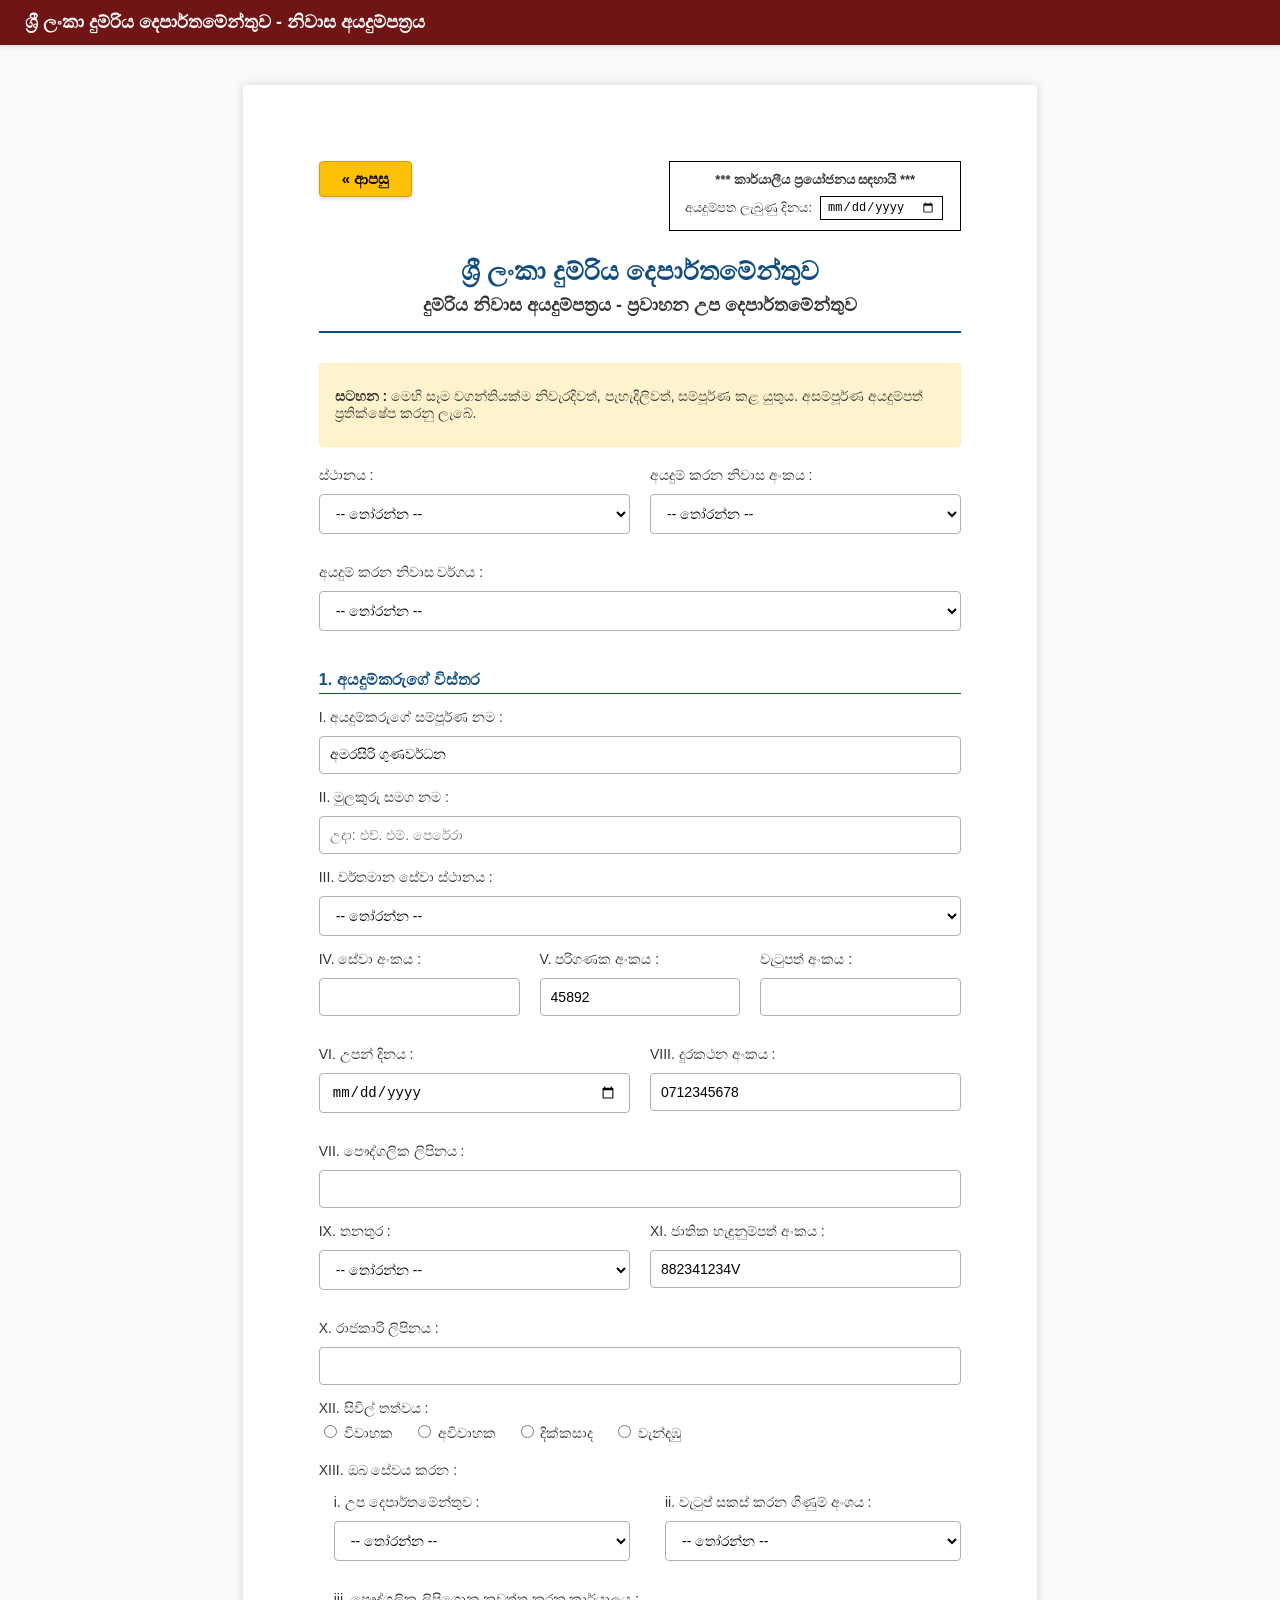
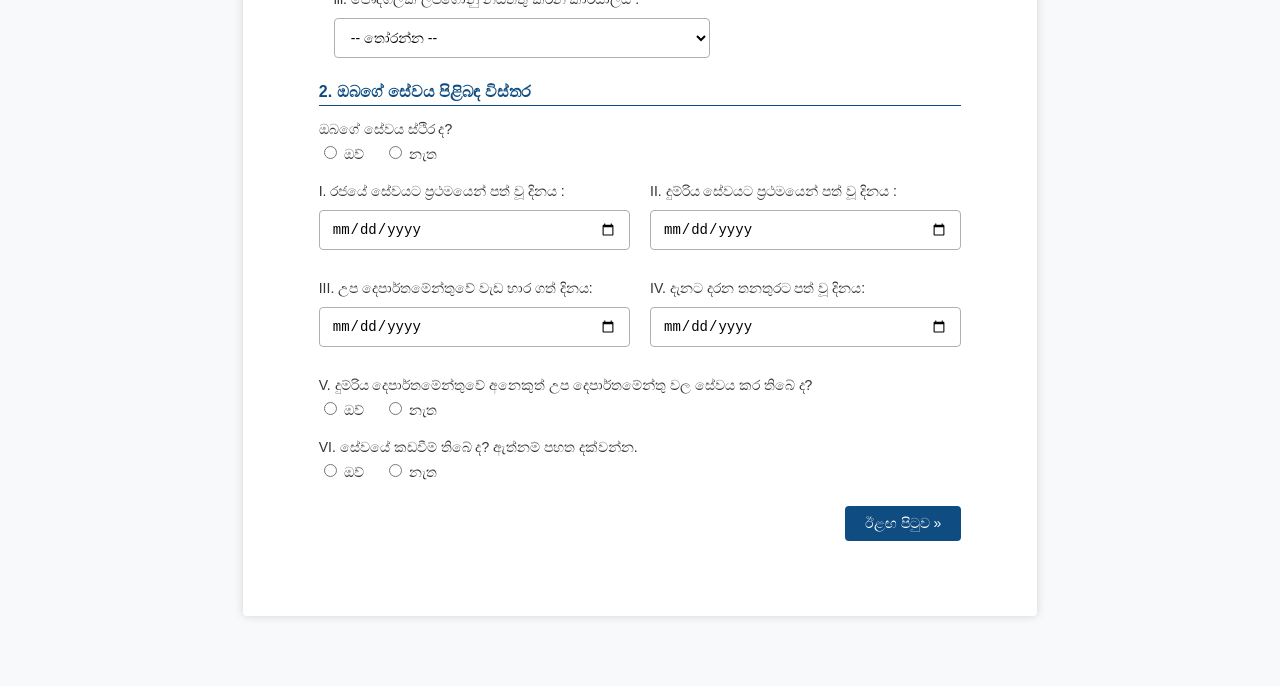
<file: index.html>
<!DOCTYPE html>
<html lang="si">
<head>
    <meta charset="UTF-8">
    <meta name="viewport" content="width=device-width, initial-scale=1.0">
    <title>ශ්‍රී ලංකා දුම්රිය දෙපාර්තමේන්තුව - නිවාස අයදුම්පත්‍රය</title>
    <link rel="stylesheet" href="style.css">
</head>
<body>

    <style>
    /* අංක පෙට්ටියට arrows (spinners) නිවැරදිව පෙන්වීම සඳහා */
    #child-count-input::-webkit-outer-spin-button,
    #child-count-input::-webkit-inner-spin-button {
        -webkit-appearance: auto !important;
        opacity: 1 !important;
    }
    #child-count-input {
        -moz-appearance: number-input !important;
    }
    
    /* Clear බොත්තම සඳහා මෝස්තරය */
    .clear-row-btn {
        background: #f39c12;
        color: white;
        border: none;
        padding: 6px 12px;
        cursor: pointer;
        border-radius: 4px;
        font-size: 13px;
    }
    .clear-row-btn:hover {
        background: #d68910;
    }

</style>

    <div class="top-navbar">
        ශ්‍රී ලංකා දුම්රිය දෙපාර්තමේන්තුව - නිවාස අයදුම්පත්‍රය
    </div>

    <div class="application-container">
        
        <div class="header-action-row">
            <div>
                <button type="button" class="back-btn-top" onclick="window.location.href='language_dashboard.html'">&laquo; ආපසු </button>
            </div>
            <div class="office-use-box">
                <div class="office-title">*** කාර්යාලීය ප්‍රයෝජනය සඳහායි ***</div>
                <div class="office-field">
                    <label>අයදුම්පත ලැබුණු දිනය:</label>
                    <input type="date" class="form-input-date-sm">
                </div>
            </div>
        </div>

        <div class="main-title-container">
            <h1>ශ්‍රී ලංකා දුම්රිය දෙපාර්තමේන්තුව</h1>
            <h2>දුම්රිය නිවාස අයදුම්පත්‍රය - ප්‍රවාහන උප දෙපාර්තමේන්තුව</h2>
        </div>

        <form id="railway-form">
            
            <!-- ================= PAGE 1 ================= -->
            <div id="page-1" class="page-section">

                <div class="note-box">
                    <p><strong>සටහන :</strong> මෙහි සෑම වගන්තියක්ම නිවැරදිවත්, පැහැදිලිවත්, සම්පූර්ණ කළ යුතුය. අසම්පූර්ණ අයදුම්පත් ප්‍රතික්ෂේප කරනු ලැබේ.</p>
                </div>

                <div class="form-row top-row">
                    <div class="form-group">
                        <label>ස්ථානය :</label>
                        <select id="location-dropdown" name="location" class="dropdown-select" onchange="updateHouseNumbers()" onkeydown="handleEnter(event, 'house-number-dropdown')">
                            <option value="" disabled selected>-- තෝරන්න --</option>
                        </select>
                    </div>
                    <div class="form-group">
                        <label>අයදුම් කරන නිවාස අංකය :</label>
                        <select id="house-number-dropdown" name="house_no" class="dropdown-select" onkeydown="handleEnter(event, 'house-type')">
                            <option value="" disabled selected>-- තෝරන්න --</option>
                        </select>
                    </div>
                </div>

                <div class="form-row">
                    <div class="form-group">
                        <label for="house-type">අයදුම් කරන නිවාස වර්ගය :</label>
                        <select id="house-type" name="house_type" class="dropdown-select" onkeydown="handleEnter(event, 'full_name')">
                            <option value="" disabled selected>-- තෝරන්න --</option>
                        </select>
                    </div>
                </div>

                <div class="section-title">1. අයදුම්කරුගේ විස්තර </div>
                
                <div class="form-group">
                    <label>I. අයදුම්කරුගේ සම්පූර්ණ නම :</label>
                    <input type="text" name="full_name" id="full_name" class="table-input auto-fill" style="padding: 10px; font-size: 14px; width: 100%;" onkeydown="handleEnter(event, 'initials')">
                </div>
                
                <div class="form-group">
                    <label>II. මුලකුරු සමග නම :</label>
                    <input type="text" name="initials" id="initials" class="table-input" placeholder="උදා: එච්. එම්. පෙරේරා" style="padding: 10px; font-size: 14px; width: 100%;" onkeydown="handleEnter(event, 'current_post')">
                </div>

                <div class="form-group">
                    <label>III. වර්තමාන සේවා ස්ථානය :</label>
                    <select name="current_post" id="current_post" class="dropdown-select" onkeydown="handleEnter(event, 'service_no')">
                        <option value="" disabled selected>-- තෝරන්න --</option>
                    </select>
                </div>

                <div class="form-row">
                    <div class="form-group">
                        <label>IV. සේවා අංකය :</label>
                        <input type="text" name="service_no" class="table-input" style="padding: 10px; font-size: 14px; width: 100%;" onkeydown="handleEnter(event, 'computer_no')">
                    </div>
                    

<div class="form-group">
    <label>V. පරිගණක අංකය :</label>
    <input type="number" name="computer_no" id="computer_no" class="table-input auto-fill" style="padding: 10px; font-size: 14px; width: 100%;" onkeydown="handleEnter(event, 'salary_slip_no')">
</div>
<div class="form-group">
    <label>වැටුපත් අංකය :</label>
    <input type="number" name="salary_slip_no" class="table-input" style="padding: 10px; font-size: 14px; width: 100%;" onkeydown="handleEnter(event, 'dob')">
</div>
                </div>

                <div class="form-row">
                    <div class="form-group">
                        <label for="dob">VI. උපන් දිනය :</label>
                        <input type="date" id="dob" name="dob" class="form-input-date" onkeydown="handleEnter(event, 'phone_no')">
                    </div>
                    <div class="form-group">
                        <label>VIII. දුරකථන අංකය :</label>
                         <input type="tel" name="phone_no" id="phone_no" class="table-input auto-fill" style="padding: 10px; font-size: 14px; width: 100%;" onkeydown="handleEnter(event, 'permanent_address')">
                    </div>
                </div>

                <div class="form-group">
                    <label>VII. පෞද්ගලික ලිපිනය :</label>
                    <input type="text" name="permanent_address" class="table-input" style="padding: 10px; font-size: 14px; width: 100%;" onkeydown="handleEnter(event, 'designation')">
                </div>

                <div class="form-row">
                    <div class="form-group">
                        <label>IX. තනතුර :</label>
                        <select id="designation" name="designation" class="dropdown-select" onkeydown="handleEnter(event, 'national_id')">
                            <option value="" disabled selected>-- තෝරන්න --</option>
                        </select>
                    </div>
                    <div class="form-group">
                        <label>XI. ජාතික හැඳුනුම්පත් අංකය :</label>
                        <input type="text" name="national_id" id="national_id" class="table-input auto-fill" style="padding: 10px; font-size: 14px; width: 100%;" onkeydown="handleEnter(event, 'residential_address')">
                    </div>
                </div>

                <div class="form-group">
                    <label>X. රාජකාරි ලිපිනය :</label>
                    <input type="text" name="residential_address" class="table-input" style="padding: 10px; font-size: 14px; width: 100%;" onkeydown="handleEnter(event, 'civil_status')">
                </div>

                <div class="form-group full-width">
                    <label>XII. සිවිල් තත්වය :</label>
                    <div class="radio-group">
                        <label class="radio-label"><input type="radio" name="civil_status" value="විවාහක" onclick="handleCivilStatus('විවාහක')" onkeydown="handleEnter(event, 'sub_department')"> විවාහක</label>
                        <label class="radio-label"><input type="radio" name="civil_status" value="අවිවාහක" onclick="handleCivilStatus('අවිවාහක')" onkeydown="handleEnter(event, 'sub_department')"> අවිවාහක</label>
                        <label class="radio-label"><input type="radio" name="civil_status" value="දික්කසාදිත" onclick="handleCivilStatus('දික්කසාදිත')" onkeydown="handleEnter(event, 'sub_department')"> දික්කසාද</label>
                        <label class="radio-label"><input type="radio" name="civil_status" value="වැන්දඹු" onclick="handleCivilStatus('වැන්දඹු')" onkeydown="handleEnter(event, 'sub_department')"> වැන්දඹු</label>
                    </div>
                </div>

                <div class="form-group">
                    <label>XIII. ඔබ සේවය කරන :</label>
                    <div class="form-row">
                        <div class="form-group indent">
                            <label>i. උප දෙපාර්තමේන්තුව :</label>
                            <select name="sub_department" class="dropdown-select inline-select" onkeydown="handleEnter(event, 'salary_account')">
                                <option value="" disabled selected>-- තෝරන්න --</option>
                            </select>
                        </div>
                        <div class="form-group indent">
                            <label>ii. වැටුප් සකස් කරන ගිණුම් අංශය :</label>
                             <select name="salary_account" class="dropdown-select" onkeydown="handleEnter(event, 'official_letter_office')">
                                 <option value="" disabled selected>-- තෝරන්න --</option>
                             </select>
                        </div>
                    </div>
                    <div class="form-group indent">
                        <label>iii. පෞද්ගලික ලිපිගොනු නඩත්තු කරන කාර්යාලය :</label>
                        <select name="official_letter_office" class="dropdown-select" style="width: 60%;" onkeydown="handleEnter(event, 'is_permanent')">
                            <option value="" disabled selected>-- තෝරන්න --</option>
                        </select>
                    </div>
                </div>

                <div class="section-title">2. ඔබගේ සේවය පිළිබඳ විස්තර</div>
                
                <div class="form-group">
                    <label>ඔබගේ සේවය ස්ථිර ද?</label>
                    <div class="radio-group">
                        <label class="radio-label"><input type="radio" name="is_permanent" value="yes" onclick="toggleContainer('permanent-date-group', true)" onkeydown="handleEnter(event, 'confirmed-date')"> ඔව්</label>
                        <label class="radio-label"><input type="radio" name="is_permanent" value="no" onclick="toggleContainer('permanent-date-group', false)" onkeydown="handleEnter(event, 'gov-date')"> නැත</label>
                    </div>
                </div>

                <div id="permanent-date-group" class="form-row" style="display: none;">
                    <div class="form-group">
                        <label for="confirmed-date">සේවය ස්ථිර වූ දිනය :</label>
                        <input type="date" id="confirmed-date" name="confirmed_date" class="form-input-date" onkeydown="handleEnter(event, 'gov-date')">
                    </div>
                </div>

                <div class="form-row">
                    <div class="form-group">
                        <label for="gov-date">I. රජයේ සේවයට ප්‍රථමයෙන් පත් වූ දිනය :</label>
                        <input type="date" id="gov-date" name="gov_date" class="form-input-date" onchange="setMinDate('gov-date', ['railway-date', 'subdept-date', 'current-post-date', 'confirmed-date'])" onkeydown="handleEnter(event, 'railway-date')">
                    </div>
                    <div class="form-group">
                        <label for="railway-date">II. දුම්රිය සේවයට ප්‍රථමයෙන් පත් වූ දිනය :</label>
                        <input type="date" id="railway-date" name="railway_date" class="form-input-date" onchange="setMinDate('railway-date', ['subdept-date', 'current-post-date'])" onkeydown="handleEnter(event, 'subdept-date')">
                    </div>
                </div>

                <div class="form-row">
                    <div class="form-group">
                        <label for="subdept-date">III. උප දෙපාර්තමේන්තුවේ වැඩ භාර ගත් දිනය:</label>
                        <input type="date" id="subdept-date" name="subdept_date" class="form-input-date" onchange="setMinDate('subdept-date', ['current-post-date'])" onkeydown="handleEnter(event, 'current-post-date')">
                    </div>
                    <div class="form-group">
                        <label for="current-post-date">IV. දැනට දරන තනතුරට පත් වූ දිනය:</label>
                        <input type="date" id="current-post-date" name="current_post_date" class="form-input-date" onkeydown="handleEnter(event, 'other_subdept')">
                    </div>
                </div>

               <div class="form-group full-width">
    <label>V. දුම්රිය දෙපාර්තමේන්තුවේ අනෙකුත් උප දෙපාර්තමේන්තු වල සේවය කර තිබේ ද?</label>
    <div class="radio-group">
        <label class="radio-label"><input type="radio" name="other_subdept" value="yes" onclick="toggleTable('table-v', true)" onkeydown="handleEnter(event, 'table-v')" > ඔව්</label>
        <label class="radio-label"><input type="radio" name="other_subdept" value="no" onclick="toggleTable('table-v', false)" onkeydown="handleEnter(event, 'service_breaks')"> නැත</label>
    </div>
</div>

<div id="table-v" class="conditional-table" style="display: none;">
    <table class="custom-table" id="table-v-element">
        <thead>
            <tr>
                <th>උප දෙපාර්තමේන්තුව</th>
                <th>සිට</th>
                <th>දක්වා</th>
            </tr>
        </thead>
        <tbody>
            <tr>
                <td><select class="dropdown-select table-select"><option value="" disabled selected>-- තෝරන්න --</option></select></td>
                <td><input type="date" class="form-input-date from-date" onchange="validateToDate(this)"></td>
                <td><input type="date" class="form-input-date to-date"></td>
            </tr>
        </tbody>
    </table>
    <button type="button" class="action-btn" onclick="addTableRow('table-v-element')" style="margin-top:10px; background:#0f4c81; color:white; border:none; padding:5px 10px; cursor:pointer;">තවත් පේළියක් එකතු කරන්න</button>
</div>

<div class="form-group full-width" style="margin-top:15px;">
    <label>VI. සේවයේ කඩවීම් තිබේ ද? ඇත්නම් පහත දක්වන්න.</label>
    <div class="radio-group">
        <label class="radio-label"><input type="radio" name="service_breaks" value="yes" onclick="toggleTable('table-vi', true)" onkeydown="handleEnter(event, 'table-vi')"> ඔව්</label>
        <label class="radio-label"><input type="radio" name="service_breaks" value="no" onclick="toggleTable('table-vi', false)"> නැත</label>
    </div>
</div>

<div id="table-vi" class="conditional-table" style="display: none;">
    <table class="custom-table" id="table-vi-element">
        <thead>
            <tr>
                <th>උප දෙපාර්තමේන්තුව</th>
                <th>සිට</th>
                <th>දක්වා</th>
            </tr>
        </thead>
        <tbody>
            <tr>
                <td><select class="dropdown-select table-select"><option value="" disabled selected>-- තෝරන්න --</option></select></td>
                <td><input type="date" class="form-input-date from-date" onchange="validateToDate(this)"></td>
                <td><input type="date" class="form-input-date to-date"></td>
            </tr>
        </tbody>
    </table>
    <button type="button" class="action-btn" onclick="addTableRow('table-vi-element')" style="margin-top:10px; background:#0f4c81; color:white; border:none; padding:5px 10px; cursor:pointer;">තවත් පේළියක් එකතු කරන්න</button>
</div>
                <div class="button-container" style="margin-top: 20px; text-align: right;">
                    <button type="button" class="nav-btn" onclick="changePage('page-1', 'page-2')">ඊළඟ පිටුව &raquo;</button>
                </div>
            </div>

            <!-- ================= PAGE 2 ================= -->
            <div id="page-2" class="page-section" style="display: none;">
                
                 <div id="married-sections">
                    <div class="section-title">3. දරුවන් පිළිබඳ විස්තර</div>
                    
                    <div class="form-group">
                        <label>I. දරුවන් සිටීනම් ඔබ සමඟ ද යන වග :</label>
                        <div class="radio-group">
                            <label class="radio-label">
                                <input type="radio" name="has_children" value="yes" onclick="toggleContainer('children-details', true)" onkeydown="handleEnter(event, 'children-details')"> ඔව්
                            </label>
                            <label class="radio-label">
                                <input type="radio" name="has_children" value="no" onclick="toggleContainer('children-details', false)" onkeydown="handleEnter(event, 'has_spouse')"> නැත
                            </label>
                        </div>
                    </div>

                    <div id="children-details" style="display: none;">
    <div class="form-group">
        <label for="child-count-input">දරුවන් සංඛ්‍යාව ඇතුළත් කරන්න:</label>
        <div class="action-row" style="display: flex; gap: 10px; align-items: center;">
            <input type="number" id="child-count-input" min="1" max="10" step="1" class="form-input" oninput="generateChildRows()" style="width: 120px; padding: 5px;">
        </div>
    </div>

    <div class="form-group">
        <label>II. දරුවන් පිළිබඳ විස්තර :</label>
        <table class="custom-table" id="children-table">
            <thead>
                <tr>
                    <th>සම්පූර්ණ නම</th>
                    <th>ස්ත්‍රී / පුරුෂ භාවය</th>
                    <th>උපන් දිනය</th>
                    <th>සිවිල් තත්වය</th>
                    <th>ක්‍රියාමාර්ග</th> <!-- ඉවත් කිරීමේ තීරුව වෙනුවට පොදු තීරුවක් -->
                </tr>
            </thead>
            <tbody id="children-tbody"></tbody>
        </table>                                                                                                                                              
    </div>
    <p class="note-text">(රජයේ රැකියාවල නියුතු දරුවකු පදිංචි කර ගැනීමට බලාපොරොත්තු වන්නේ නම්, ඒ සඳහා විශේෂ අවසරයක් ලබා ගත යුතුය.)</p>
</div>

                    <div class="section-title">4. කලත්‍රයා (භාර්යාව / ස්වාමිපුරුෂයා) පිළිබඳ විස්තර </div>
                    
                    <div class="form-group full-width">
                        <label>කලත්‍රයා සිටීනම් ඔබ සමඟ ද යන වග :</label>
                        <div class="radio-group">
                            <label class="radio-label"><input type="radio" name="has_spouse" value="yes" onclick="toggleContainer('spouse-details', true)" onkeydown="handleEnter(event, 'spouse_name')"> ඔව්</label>
                            <label class="radio-label"><input type="radio" name="has_spouse" value="no" onclick="toggleContainer('spouse-details', false)" onkeydown="handleEnter(event, 'permanent_address')"> නැත</label>
                        </div>
                    </div>

                    <div id="spouse-details" style="display: none;">
                        <div class="form-row">
                            <div class="form-group">
                                <label>I. සම්පූර්ණ නම :</label>
                                 <input type="text" name="spouse_name" class="table-input" style="padding: 10px; font-size: 14px; width: 100%;" onkeydown="handleEnter(event, 'spouse_national_id')">
                            </div>
                            <div class="form-group">
                                <label>II. ජාතික හැඳුනුම්පත් අංකය :</label>
                                <input type="text" name="spouse_national_id" class="table-input" style="padding: 10px; font-size: 14px; width: 100%;" onkeydown="handleEnter(event, 'spouse_occupation')">
                            </div>
                        </div>

                        <div class="form-group">
                            <label>III. රැකියාව :</label>
                             <input type="text" name="spouse_occupation" class="table-input" style="padding: 10px; font-size: 14px; width: 100%;" onkeydown="handleEnter(event, 'spouse_moving')">
                        </div>

                        <div class="form-group">
                            <label>IV. ඔබට දුම්රිය නිවාසයක් හිමි වුවහොත්, කලත්‍රයා එහි පදිංචියට පැමිණෙන්නේද / නැද්ද යන වග :</label>
                            <div class="radio-group" style="margin-top: 5px;">
                                <label class="radio-label"><input type="radio" name="spouse_moving" value="පැමිණේ" onkeydown="handleEnter(event, 'spouse_gov_job')"> පැමිණේ</label>
                                <label class="radio-label"><input type="radio" name="spouse_moving" value="පැමිණෙන්නේ නැත" onkeydown="handleEnter(event, 'spouse_gov_job')"> පැමිණෙන්නේ නැත</label>
                            </div>
                        </div>

                        <div class="section-title">5. කලත්‍රයා රජයේ රැකියාවක නියුතු නම් </div>
                        
                        <div class="form-group full-width">
                            <label>කලත්‍රයා රජයේ රැකියාවක නියුතු වේද?</label>
                            <div class="radio-group" onkeydown="handleEnter(event, 'gov-spouse-details')">
                                <label class="radio-label"><input type="radio" name="spouse_gov_job" value="yes" onclick="toggleContainer('gov-spouse-details', true)" onkeydown="handleEnter(event, 'spouse_department')"> ඔව්</label>
                                <label class="radio-label"><input type="radio" name="spouse_gov_job" value="no" onclick="toggleContainer('gov-spouse-details', false)" onkeydown="handleEnter(event, 'permanent_address_sec6')"> නැත</label>
                            </div>
                        </div>

                        <div id="gov-spouse-details" style="display: none;">
                            <div class="form-row" style="margin-top: 10px;">
                                <div class="form-group">
                                    <label>I. සේවය කරන දෙපාර්තමේන්තුව :</label>
                                    <input type="text" name="spouse_department" class="table-input" style="padding: 10px; font-size: 14px; width: 100%;" onkeydown="handleEnter(event, 'spouse_service_number')">
                                </div>
                                <div class="form-group">
                                    <label>සේවා අංකය :</label>
                                    <input type="text" name="spouse_service_number" class="table-input" style="padding: 10px; font-size: 14px; width: 100%;" onkeydown="handleEnter(event, 'spouse_position')">
                                </div>
                            </div>

                            <div class="form-group">
                                <label>II. තනතුර :</label>
                                <input type="text" name="spouse_position" class="table-input" style="padding: 10px; font-size: 14px; width: 100%;" onkeydown="handleEnter(event, 'spouse_institution')">
                            </div>

                            <div class="form-group">
                                <label>III. ආයතන ප්‍රධානියා හා ඔහුගේ ලිපිනය:</label>
                                <input type="text" name="spouse_institution" class="table-input" style="padding: 10px; font-size: 14px; width: 100%;" onkeydown="handleEnter(event, 'spouse_current_post')">
                            </div>

                            <div class="form-group">
                                <label>IV. දැනට සේවය කරනු ලබන ස්ථානය හා ලිපිනය :</label>
                                <input type="text" name="spouse_current_post" class="table-input" style="padding: 10px; font-size: 14px; width: 100%;" onkeydown="handleEnter(event, 'spouse_annual_salary')">
                            </div>

                            <div class="form-group">
                                <label>V. දැනට ලබන වාර්ෂික වැටුප :</label>
                                <input type="text" name="spouse_annual_salary" class="table-input" style="padding: 10px; font-size: 14px; width: 100%;" onkeydown="handleEnter(event, 'permanent_address_sec6')">
                            </div>
                        </div>
                    </div>
                </div>

                <div class="section-title">6. ස්ථිර පදිංචිය </div>
                
                <div class="form-group">
                    <label>I. ස්ථිර පදිංචි ස්ථානයේ ලිපිනය :</label>
                    <input type="text" id="permanent_address_sec6" name="permanent_address" class="table-input" style="padding: 10px; font-size: 14px; width: 100%;" onkeydown="handleEnter(event, 'owner_is_self')">
                </div>

                <div class="form-row">
                    <div class="form-group">
                        <label>II. එහි හිමිකරු ඔබ ද?</label>
                        <div class="radio-group" style="margin-top: 5px;" onkeydown="handleEnter(event, 'owner_relationship')">
                            <label class="radio-label"><input type="radio" name="owner_is_self" value="yes" onclick="toggleOwnerRelationship(false)" onkeydown="handleEnter(event, 'commute_from_home')"> ඔව්</label>
                            <label class="radio-label"><input type="radio" name="owner_is_self" value="no" onclick="toggleOwnerRelationship(true)" onkeydown="handleEnter(event, 'owner_relationship')"> නැත</label>
                        </div>
                        <div id="owner-relationship-group" style="margin-top: 10px; display: none;">
                            <label style="display: block; margin-bottom: 5px;">එසේ නොමැති නම් හිමිකරුට ඇති සම්බන්ධතාවය :</label>
                            <input type="text" name="owner_relationship" class="table-input" style="padding: 10px; font-size: 14px; width: 100%;" onkeydown="handleEnter(event, 'commute_from_home')">
                        </div>
                    </div>
                    <div class="form-group">
                        <label>III. ඔබ රාජකාරියට පැමිණෙන්නේ එහි සිට ද?</label>
                        <div class="radio-group" style="margin-top: 5px;" onkeydown="handleEnter(event, 'permanent-district')">
                            <label class="radio-label"><input type="radio" name="commute_from_home" value="yes"> ඔව්</label>
                            <label class="radio-label"><input type="radio" name="commute_from_home" value="no"> නැත</label>
                        </div>
                    </div>
                </div>

                <div class="form-row">
                    <div class="form-group">
                        <label for="permanent-district" >IV. ස්ථිර පදිංචි දිස්ත්‍රික්කය :</label>
                        <select id="permanent-district" name="permanent_district" class="dropdown-select" onkeydown="handleEnter(event, 'nearest-city-distance')">
                            <option value="" disabled selected>-- තෝරන්න --</option>
                        </select>
                    </div>
                    <div class="form-group">
                        <label>V. ආසන්නතම ප්‍රධාන නගරය හා ඊට ඇති දුර ප්‍රමාණය :</label>
                        <input type="number" id="nearest-city-distance" name="nearest_city_distance" class="table-input" min="0" step="1" placeholder="(කි.මී.)" onkeydown="handleEnter(event, 'branch-to-work-distance')">
                    </div>
                </div>

                <div class="form-group">
                    <label>VI. ශාඛා ලිපියක සිට සේවා ස්ථානයට ඇති දුර ප්‍රමාණය :</label>
                    <input type="number" id="branch-to-work-distance" name="branch_to_work_distance" class="table-input" min="0" step="1" style="max-width: 200px; margin-left: 10px;" placeholder="(කි.මී.)" onkeydown="handleEnter(event, 'is_rented_house')">
                </div>

                <div class="section-title">7. දැනට කුලී නිවාසයක පදිංචි වී සිටී නම් </div>
                
                <div class="form-group full-width">
                    <label>දැනට කුලී නිවාසයක පදිංචි වී සිටී ද?</label>
                    <div class="radio-group" onkeydown="handleEnter(event, 'rented-house-details')">
                        <label class="radio-label"><input type="radio" name="is_rented_house" value="yes" onclick="toggleContainer('rented-house-details', true)" onkeydown="handleEnter(event, 'house_owner')"> ඔව්</label>
                        <label class="radio-label"><input type="radio" name="is_rented_house" value="no" onclick="toggleContainer('rented-house-details', false)"> නැත</label>
                    </div>
                </div>

                <div id="rented-house-details" style="display: none;">
                    <div class="form-row">
                        <div class="form-group">
                            <label>I. එහි අයිතිකරු :</label>
                            <input type="text" name="house_owner" class="table-input" style="padding: 10px; font-size: 14px; width: 100%;" onkeydown="handleEnter(event, 'house_location')">
                        </div>
                        <div class="form-group">
                            <label>II. පිහිටි ස්ථානය :</label>
                             <input type="text" name="house_location" class="table-input" style="padding: 10px; font-size: 14px; width: 100%;" onkeydown="handleEnter(event, 'rented_address')">
                        </div>
                    </div>

                    <div class="form-group">
                        <label>III. එහි ලිපිනය :</label>
                         <input type="text" name="rented_address" class="table-input" style="padding: 10px; font-size: 14px; width: 100%;" onkeydown="handleEnter(event, 'rent-date')">
                    </div>

                    <div class="form-row">
                        <div class="form-group">
                            <label for="rent-date">IV. එහි පදිංචියට ගිය දිනය :</label>
                            <input type="date" id="rent-date" name="rent_date" class="form-input-date" onkeydown="handleEnter(event, 'monthly_rent')">
                        </div>
                        <div class="form-group">
                            <label>V. ගෙවන මාසික කුලිය :</label>
                            <div style="display: flex; align-items: center; gap: 5px;">
                                <span style="font-weight: bold;">Rs.</span>
                                <input type="number" name="monthly_rent" class="table-input" style="padding: 10px; font-size: 14px; width: 100%;" min="0">
                            </div>
                        </div>
                    </div>
                </div>

                <div class="button-container space-between" style="margin-top: 20px; display: flex; justify-content: space-between;">
                    <button type="button" class="nav-btn" onclick="changePage('page-2', 'page-1')">&laquo; පසුපසට</button>
                    <button type="button" class="nav-btn" onclick="changePage('page-2', 'page-3')">ඊළඟ පිටුව &raquo;</button>
                </div>
            </div>

            <!-- ================= PAGE 3 ================= -->
            <div id="page-3" class="page-section" style="display: none;">
                
                <div class="section-title">8. ඔබ ඇවිදීමට අපහසු ආබාධිත හෝ රෝගාබාධයකින් පෙළෙන්නේ නම්, ඒ බව සඳහන් කරන්න.</div>
                
                <div class="form-group full-width">
                    <div class="radio-group" style="margin-bottom: 10px;">
                        <label class="radio-label"><input type="radio" name="has_disability" value="yes" onclick="toggleContainer('disability-details', true)" onkeydown="handleEnter(event, 'disability-details')"> ඔව්</label>
                        <label class="radio-label"><input type="radio" name="has_disability" value="no" onclick="toggleContainer('disability-details', false)" onkeydown="handleEnter(event, 'quarter_number')"> නැත</label>
                    </div>
                </div>

                <div id="disability-details" style="display: none;">
                    <div class="form-group">
                        <label>රෝගය සහ එහි ස්වභාවය පිළිබඳ විස්තර :</label>
                        <input type="text" name="disability_details" class="table-input" style="padding: 10px; font-size: 14px; width: 100%;" onkeydown="handleEnter(event, 'medical-cert')">
                    </div>
                    <div class="form-group" style="margin-top: 10px;">
                        <label for="medical-cert" title="මෙම ගොනුව ස්වයංක්‍රීයව ඔබගේ ජාතික හැඳුනුම්පත් අංකයෙන් නම් කරනු ලැබේ">රජයේ වෛද්‍ය සහතිකය (PDF පමණි) :</label>
                        <input type="file" id="medical-cert" name="medical_cert" class="form-input" accept=".pdf" onmouseover="showRenameHint(this, 'ජාතික හැඳුනුම්පත් අංකය භාවිතයෙන් rename කරන්න')" onmouseout="hideRenameHint(this)" onkeydown="handleEnter(event, 'quarter_number')">
                    </div>
                    <p class="note-text">(රෝගය, රෝගය සහ එහි ස්වභාවය පැහැදිලි කල රජයේ වෛද්‍ය සහතිකයක් මගින් සනාථ කළ යුතුය)</p>
                </div>

                <div class="section-title">9. ඔබ, මීට පෙර, දුම්රිය නිවාසයක පදිංචිව සිටියේ නම් </div>
                
                <div class="form-row">
                    <div class="form-group">
                        <label>I. එහි අංකය :</label>
                        <input type="text" name="quarter_number" class="table-input" style="padding: 10px; font-size: 14px; width: 100%;" onkeydown="handleEnter(event, 'moved-out-date')">
                    </div>
                    <div class="form-group">
                        <label for="moved-out-date">ඉවත් වූ දිනය :</label>
                        <input type="date" id="moved-out-date" name="moved_out_date" class="form-input-date" onkeydown="handleEnter(event, 'reason_for_moving_out')">
                    </div>
                </div>

                <div class="form-group">
                    <label>ඉවත් වීමට හේතුව :</label>
                    <input type="text" name="reason_for_moving_out" class="table-input" style="padding: 10px; font-size: 14px; width: 100%;" onkeydown="handleEnter(event, 'is_rented_house')">
                </div>

                <div class="form-group full-width">
                    <label>II. මීට පෙර ඔබ වෙනුවෙන් වෙන් කරන ලද දුම්රිය නිවාසයක් ප්‍රතික්ෂේප කර තිබේ ද?</label>
                    <div class="radio-group" style="margin-top: 5px; margin-bottom: 10px;">
                        <label class="radio-label"><input type="radio" name="rejected_quarters" value="yes" onclick="toggleContainer('rejected-details', true)" onkeydown="handleEnter(event, 'rejected-details')"> ඔව්</label>
                        <label class="radio-label"><input type="radio" name="rejected_quarters" value="no" onclick="toggleContainer('rejected-details', false)" onkeydown="handleEnter(event, 'is_rented_house')"> නැත</label>
                    </div>
                </div>

                <div id="rejected-details" style="display: none;">
                    <div class="form-group">
                        <label>එසේ නම්, ඒ පිළිබඳ විස්තර :</label>
                        <input type="text" name="rejected_details" class="table-input" style="padding: 10px; font-size: 14px; width: 100%;" onkeydown="handleEnter(event, 'applied-date-prev')">
                    </div>
                </div>

                <div class="form-group full-width">
                    <label>III. මීට පෙර දුම්රිය නිවාසයක් ලබා ගැනීම සඳහා අයදුම්පතක් ඉදිරිපත් කර තිබේ ද?</label>
                    <div class="radio-group" style="margin-top: 5px;">
                        <label class="radio-label"><input type="radio" name="applied_before" value="yes" onclick="toggleContainer('applied-before-details', true)" onkeydown="handleEnter(event, 'applied-date-prev')"> ඔව්</label>
                        <label class="radio-label"><input type="radio" name="applied_before" value="no" onclick="toggleContainer('applied-before-details', false)" onkeydown="handleEnter(event, 'declaration_year')"> නැත</label>
                    </div>
                </div>

                <div id="applied-before-details" style="display: none;">
                    <div class="form-row" style="margin-top: 10px;">
                        <div class="form-group">
                            <label for="applied-date-prev">අයදුම් කළ දිනය :</label>
                            <input type="date" id="applied-date-prev" name="applied_date_prev" class="form-input-date" onkeydown="handleEnter(event, 'prev_house_type')">
                        </div>
                        <div class="form-group">
                            <label>නිවාස වර්ගය :</label>
                            <select name="prev_house_type" class="dropdown-select" onkeydown="handleEnter(event, 'prev_house_location')">
                                <option value="" disabled selected>-- තෝරන්න --</option>
                            </select>
                        </div>
                    </div>
                    <div class="form-group">
                        <label>ස්ථානය :</label>
                        <select name="prev_house_location" class="dropdown-select" onkeydown="handleEnter(event, 'declaration_year')">
                            <option value="" disabled selected>-- තෝරන්න --</option>
                        </select>
                    </div>
                </div>

                <!-- Section 10 -->
                <div class="section-title">10. ප්‍රකාශය </div>
                <div class="form-group full-width declaration-text" style="font-size: 14px; line-height: 1.8;">
                    <p>මා හට දුම්රිය නිවාසයක් වෙන් කරනු ලැබුවහොත්,</p>
                    <p>I. මගේ පවුලේ සාමාජිකයින් සමග පදිංචිව සිටින බවත්,</p>
                    <p>II. දැනුම් දීමකින් තොරව, නඩත්තු කරුවන් හෝ පිටස්තර පුද්ගලයින් එහි පදිංචි කර නොගන්නා බවත්,</p>
                    <p>III. මෙම ඉල්ලුම්පත්‍රයේ සඳහන් කරුණු (වේතනය වෙනස් වීම, දරුවන්ගේ උපත්, විවාහයන්, අභාවයන්, දික්කසාද වීම හා දරුවන්ගේ කලත්‍රයා රැකියාවක යෙදීම) මින් පසුව වෙනස් වුවහොත්, ඒ පිළිබඳව වාර්තා කිරීමටත්,</p>
                    <p>IV. දෙපාර්තමේන්තුව මගින් දැනුම් දීමෙන් පසුව හෝ අවශ්‍ය වූ විටක, මගේ යැපෙන්නන් සමඟ මෙම නිවාසයෙන් ඉවත්ව, එය හිස් කර භාර දීමේ කොන්දේසියට යටත්ව භාර ගනිමි.</p>
                    
                    <div style="margin-top: 15px; display: inline-block;">
                        ඉහත සඳහන් කර ඇති තොරතුරු සත්‍ය හා නිවැරදි බවත්, වැරදි ප්‍රකාශයක් කළ බවට තහවුරු වුවහොත්, කෙදිනක හෝ මට විරුද්ධව විනයානුකූලව කටයුතු කරනු ලැබීමට ඉඩ ඇති බවට මම දැනුවත් බවත් මෙයින් ප්‍රකාශ කරමි. මම දැනට වෙනත් දුම්රිය නිවාසයක ප්‍රධාන පදිංචිකරු නොවන බව ද සහතික කරමි. 
                        
                       <input type="number" name="declaration_year" class="table-input inline-select-sm" placeholder="වර්ෂය" min="2000" max="2100" style="width: 90px; padding: 5px; display: inline-block;" required onkeydown="handleEnter(event, 'declaration_month')">
                        වර්ෂයේ 
                        
                        <select name="declaration_month" class="dropdown-select inline-select-sm" required onkeydown="handleEnter(event, 'salary-cert')">
                            <option value="" disabled selected>-- මාසය --</option>
                            <option value="ජනවාරි">ජනවාරි</option>
                            <option value="පෙබරවාරි">පෙබරවාරි</option>
                            <option value="මාර්තු">මාර්තු</option>
                            <option value="අප්‍රේල්">අප්‍රේල්</option>
                            <option value="මැයි">මැයි</option>
                            <option value="ජූනි">ජූනි</option>
                            <option value="ජූලි">ජූලි</option>
                            <option value="අගෝස්තු">අගෝස්තු</option>
                            <option value="සැප්තැම්බර්">සැප්තැම්බර්</option>
                            <option value="ඔක්තෝබර්">ඔක්තෝබර්</option>
                            <option value="නොවැම්බර්">නොවැම්බර්</option>
                            <option value="දෙසැම්බර්">දෙසැම්බර්</option>
                        </select> 
                        මාසයට අදාළ වැටුප් පත්‍රිකාවේ ඡායා පිටපතක් අමුණා ඇත.
                        
                        <div class="form-group" style="margin-top: 10px;">
                            <label for="salary-cert" title="මෙම ගොනුව ස්වයංක්‍රීයව ඔබගේ වැටුපත් අංකයෙන් rename වේ"> වැටුප් පත්‍රිකාවේ ඡායා පිටපත (PDF පමණි) :</label>
                            <input type="file" id="salary-cert" name="salary_cert" class="form-input" accept=".pdf" onmouseover="showRenameHint(this, 'වැටුපත් අංකය භාවිතයෙන් rename කරන්න')" onmouseout="hideRenameHint(this)" onkeydown="handleEnter(event, 'page3-date')">
                        </div>
                    </div>
                </div>

                <div class="form-row" style="margin-top: 20px; display: flex; justify-content: space-between; align-items: flex-end;">
                    <div class="form-group">
                        <label for="page3-date">දිනය :</label>
                        <input type="date" id="page3-date" name="page3_date" class="form-input-date">
                    </div>
                    <div class="signature-box print-only-element" style="text-align: right; margin-top: 20px;">
                        <div style="border-bottom: 1px dotted #333; width: 250px; display: inline-block; margin-bottom: 5px;"></div>
                        <p style="margin: 0; font-size: 14px;">අයදුම්කරුගේ අත්සන</p>
                    </div>
                </div>

                <div id="print-approval-section">
                    <fieldset style="border: 1px solid #ccc; padding: 20px; border-radius: 5px;">
                        <legend style="font-weight: bold; color: #0f4c81; padding: 0 10px;">
                            නියෝජ්‍ය අධිකාරී (ගමනාගමන) කොළඹ 
                        </legend>

                        <p style="font-size: 14px; margin-top: 10px; margin-bottom: 10px;">මා දන්නා තරමින්,</p>
                        
                        <ul style="font-size: 14px; margin-left: 20px; margin-bottom: 20px; line-height: 1.6;">
                            <li>ඉහත සඳහන් තොරතුරු නිවැරදි බවත් / සංශෝධිත පරිදි නිවැරදි බවත්,</li>
                            <li>අයදුම්කරු / කලත්‍රයා හෝ දරුවන් සතුව, සැතපුම් 15 කට මෙපිට නිවාස දේපලක් ඇති / නොමැති බවත්,</li>
                            <li>මොහුගේ නිවාස අයදුම්පත්‍රය, නිර්දේශ කරන / නොකරන බවත් මෙයින් දන්වා සිටිමි.</li>
                        </ul>

                        <div style="margin-bottom: 15px;">
                            <label style="display: block; margin-bottom: 5px;">අයදුම් කරන නිවාස වර්ගය හා අංකය :</label>
                            <input type="text" style="width: 100%; padding: 8px; border: 1px solid #ccc;" readonly>
                        </div>

                        <div style="margin-bottom: 15px;">
                            <label style="display: block; margin-bottom: 5px;">සේවයට ඇති අත්‍යවශ්‍ය බව (රාත්‍රී වැඩ මුර වැනි) හා වෙනත් කරුණු ඇත්නම් :</label>
                            <textarea rows="2" style="width: 100%; padding: 8px; border: 1px solid #ccc;" readonly></textarea>
                        </div>

                        <div style="display: flex; justify-content: space-between; margin-top: 20px; align-items: flex-end;">
                            <div>
                                <label style="display: block; margin-bottom: 5px;">දිනය :</label>
                                <input type="date" class="form-input-date" style="width: 180px;">
                            </div>
                            <div style="text-align: right;">
                                <div style="border-bottom: 1px dotted #333; width: 280px; display: inline-block; margin-bottom: 5px;"></div>
                                <p style="margin: 0; font-size: 13px;">දු.ස්ථා.අධි / ප්‍ර.දු.ස්ථා. / දු.ස්ථා / උ.දු.ස්ථා. / ආසන්නම ජ්‍යෙෂ්ඨ නිලධාරියාගේ අත්සන හා නිල මුද්‍රාව</p>
                            </div>
                        </div>
                    </fieldset>
                </div>

                <div class="clerk-approval-section">
                    <fieldset style="border: 1px solid #ccc; padding: 20px; border-radius: 5px; margin-top: 20px;">
                        <legend style="font-weight: bold; color: #0f4c81; padding: 0 10px;">
                            පෞද්ගලික ලිපි ගොනුව අනුව විෂය ලිපිකරුගේ නිර්දේශය
                        </legend>

                        <p style="font-size: 14px; font-weight: bold; margin-top: 10px; margin-bottom: 15px;">
                            ඉහත සඳහන් නිවාස අයදුම්කරු රජයේ / දුම්රිය නිවාසයක් ලබා ගැනීමට ඇති හිමිකම පිළිබඳ නිර්දේශය :
                        </p>
                        
                        <div style="margin-bottom: 15px;">
                            <label>I. විනය නියෝගයක් මත, රජයේ / දුම්රිය නිවාස අයිතිය අහිමි කර තිබේ ද?</label>
                            <div style="display: flex; gap: 20px; margin-top: 5px;">
                                <label><input type="radio" name="clerk_rec_forfeit" value="Yes"> ඔව්</label>
                                <label><input type="radio" name="clerk_rec_forfeit" value="No"> නැත</label>
                            </div>
                        </div>

                        <div style="margin-bottom: 15px;">
                            <label>II. ඔව් නම්, විනය නියෝගය අවසන් වන දිනය :</label>
                            <input type="date" name="house_vacated_date" class="form-input-date" style="margin-top: 5px;">
                        </div>

                        <div style="margin-bottom: 15px;">
                            <label>III. මිහිඳුසෙත්පුර නිවාස ලාභියකු / ලාභිනියක ද?</label>
                            <div style="display: flex; gap: 20px; margin-top: 5px;">
                                <label><input type="radio" name="clerk_rec_waitlist" value="Yes"> ඔව්</label>
                                <label><input type="radio" name="clerk_rec_waitlist" value="No"> නැත</label>
                            </div>
                        </div>

                        <div style="margin-bottom: 15px;">
                            <label>IV. පෞද්ගලික ලිපිගොනුව අනුව වෙනත් රජයේ / දුම්රිය නිවාසයක පදිංචිව සිටී / නොසිටී ද?</label>
                            <div style="display: flex; gap: 20px; margin-top: 5px;">
                                <label><input type="radio" name="is_another_residence" value="Yes"> ඔව්</label>
                                <label><input type="radio" name="is_another_residence" value="No"> නැත</label>
                            </div>
                        </div>

                        <div style="margin-bottom: 15px;">
                            <label>V. වෙනත් කරුණු :</label>
                            <textarea name="clerk_rec_other_notes" rows="2" class="table-input" style="margin-top: 5px; width: 100%;"></textarea>
                        </div>

                        <div style="display: flex; justify-content: space-between; margin-top: 20px; align-items: flex-end;">
                            <div>
                                <label style="display: block; margin-bottom: 5px;">කැබිනට් අංකය :</label>
                                <input type="text" class="table-input" style="width: 220px; padding: 6px;">
                            </div>
                            <div style="text-align: right;">
                                <div style="border-bottom: 1px dotted #333; width: 220px; display: inline-block; margin-bottom: 5px;"></div>
                                <p style="margin: 0; font-size: 13px;">විෂය ලිපිකරුගේ අත්සන</p>
                            </div>
                        </div>
                    </fieldset>
                </div>

                <div class="button-container space-between" style="margin-top: 25px; display: flex; justify-content: space-between;">
                    <button type="button" class="nav-btn" onclick="changePage('page-3', 'page-2')">&laquo; පසුපසට</button>
                    <div>
                        <button type="button" class="nav-btn print-btn" onclick="printApplication()" style="background-color: #28a745; color: white; margin-right: 10px; padding: 10px 20px; border: none; cursor: pointer;">PDF ලෙස මුද්‍රණය කරන්න</button>
                        <button type="submit" class="submit-btn" style="background-color: #007bff; color: white; padding: 10px 20px; border: none; cursor: pointer;">අයදුම්පත යොමු කරන්න</button>
                    </div>
                </div>

            </div>
        </form>
    </div>

    <script>
        let currentPage = 1;

        window.onload = function() {
            const userData = {
                full_name: "අමරසිරි ගුණවර්ධන",
                computer_no: "45892",
                national_id: "882341234V",
                phone_no: "0712345678"
            };
            
            document.getElementById('full_name').value = userData.full_name;
            document.getElementById('computer_no').value = userData.computer_no;
            document.getElementById('national_id').value = userData.national_id;
            document.getElementById('phone_no').value = userData.phone_no;
        };

        function updateHouseNumbers() {
            const location = document.getElementById('location-dropdown').value;
            const houseDropdown = document.getElementById('house-number-dropdown');
            houseDropdown.innerHTML = '<option value="" disabled selected>-- නිවාස අංකය තෝරන්න --</option>';
            
            let houses = [];
            if(location === 'කොළඹ') {
                houses = ['A-101', 'A-102', 'B-205'];
            } else if(location === 'මහනුවර') {
                houses = ['K-01', 'K-02'];
            } else if(location === 'ගාලු') {
                houses = ['G-11', 'G-12'];
            }
            
            houses.forEach(h => {
                let opt = document.createElement('option');
                opt.value = h;
                opt.textContent = h;
                houseDropdown.appendChild(opt);
            });
        }

        function handleEnter(event, nextFieldId) {
            if (event.key === 'Enter') {
                event.preventDefault();
                const nextField = document.getElementsByName(nextFieldId)[0] || document.getElementById(nextFieldId);
                if (nextField) {
                    nextField.focus();
                }
            }
        }

        function setMinDate(fromId, targetIds) {
            const val = document.getElementById(fromId).value;
            targetIds.forEach(id => {
                const el = document.getElementById(id);
                if(el) el.min = val;
            });
        }

        function toggleOwnerRelationship(show) {
            document.getElementById('owner-relationship-group').style.display = show ? 'block' : 'none';
        }

        function showRenameHint(element, message) {
            element.title = message;
        }

        function changePage(currentId, targetId) {
            document.getElementById(currentId).style.display = 'none';
            document.getElementById(targetId).style.display = 'block';
            window.scrollTo(0, 0);
        }

        function toggleTable(tableId, show) {
            document.getElementById(tableId).style.display = show ? "block" : "none";
        }

        function addTableRow(tableId) {
            const table = document.getElementById(tableId).getElementsByTagName('tbody')[0];
            const newRow = table.insertRow();
            newRow.innerHTML = `
                <td><select class="dropdown-select table-select"><option value="" disabled selected>-- තෝරන්න --</option></select></td>
                <td><input type="date" class="form-input-date"></td>
                <td><input type="date" class="form-input-date"></td>
            `;
        }

        function toggleContainer(containerId, show) {
            const container = document.getElementById(containerId);
            container.style.display = show ? 'block' : 'none';
            if(containerId === 'children-details' && show) {
                const tbody = document.getElementById('children-tbody');
                if(tbody.rows.length === 0) addChildRow();
            }
        }

        function handleCivilStatus(status) {
            document.getElementById('married-sections').style.display = 'block';
        }

        function printApplication() {
            window.print();
        }

       // දරුවන් සංඛ්‍යාවට අනුව පේළි ජනරේට් කිරීම
function generateChildRows() {
    const countInput = document.getElementById('child-count-input');
    const tbody = document.getElementById('children-tbody');
    tbody.innerHTML = ''; // කලින් තිබූ පේළි ඉවත් කිරීම
    
    const count = parseInt(countInput.value) || 0;
    
    for (let i = 0; i < count; i++) {
        const row = document.createElement('tr');
        row.innerHTML = `
            <td><input type="text" class="form-input" name="child_name[]"></td>
            <td>
                <select class="dropdown-select table-select" name="child_gender[]">
                    <option value="" disabled selected>-- තෝරන්න --</option>
                    <option value="male">පුරුෂ</option>
                    <option value="female">ස්ත්‍රී</option>
                </select>
            </td>
            <td><input type="date" class="form-input-date" name="child_dob[]"></td>
            <td>
                <select class="dropdown-select table-select" name="child_civil_status[]">
                    <option value="" disabled selected>-- තෝරන්න --</option>
                    <option value="unmarried">අවිවාහක</option>
                    <option value="married">විවාහක</option>
                    <option value="divorced">දික්කසාද</option>
                    <option value="widowed">වැන්දඹු</option>
                </select>
            </td>
            <td>
                <button type="button" class="clear-row-btn" onclick="clearChildRow(this)">Clear</button>
            </td>
        `;
        tbody.appendChild(row);
    }
}

// අදාළ පේළියේ දත්ත පමණක් clear (මකා) දැමීමට
function clearChildRow(button) {
    const row = button.closest('tr');
    const inputs = row.querySelectorAll('input, select');
    inputs.forEach(input => {
        if (input.type === 'text' || input.type === 'date') {
            input.value = '';
        } else if (input.tagName === 'SELECT') {
            input.selectedIndex = 0;
        }
    });
}

        // From දිනය වෙනස් වූ විට To දිනය පාලනය කිරීම
function validateToDate(fromInput) {
    const row = fromInput.closest('tr');
    const toInput = row.querySelector('.to-date');
    
    if (fromInput.value) {
        // From දිනට වඩා පසු දිනක් පමණක් To දිනට ඇතුළත් කළ හැකි වන සේ min අගය ලබා දීම
        toInput.min = fromInput.value;
        
        // දැනට To දිනට වැරදි දිනක් දමා තිබේ නම් එය මකා දැමීම
        if (toInput.value && toInput.value < fromInput.value) {
            toInput.value = '';
        }
    } else {
        toInput.removeAttribute('min');
    }
}

             document.getElementById('railway-form').addEventListener('submit', function(e) {
    e.preventDefault();
    
    // වත්මන් වර්ෂය (Current Year) ලබා ගැනීම
    const currentYear = new Date().getFullYear();
    
    // 4 අංකයකින් යුත් අහඹු අංකයක් (0001 සිට 9999 දක්වා) උත්පාදනය කිරීම
    const randomNum = Math.floor(1000 + Math.random() * 9000);
    
    // නව ආකෘතියට අංකය සැකැසීම (SLR/AOT/2026/1234)
    const appNo = `SLR/AOT/${currentYear}/${randomNum}`;
    
    // success පිටුවට අදාළ අංකය සමඟ Redirect කිරීම
    window.location.href = `success_si.html?appNo=${appNo}`;
    // (සිංහල පිටුවට යා යුතු නම් 'success_si.html' ලෙස වෙනස් කරන්න)
});
    </script>
</body>
</html>
</file>
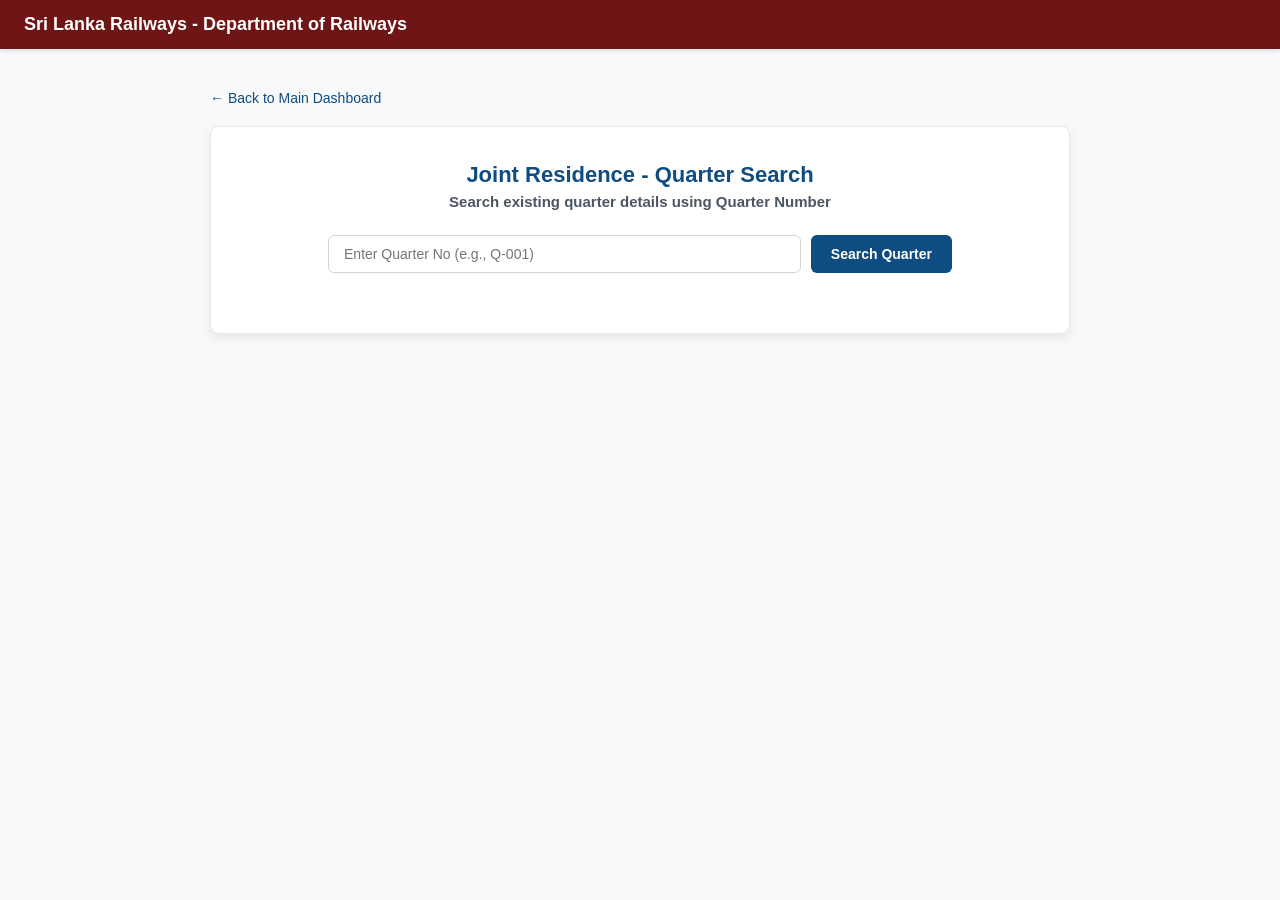
<file: apply.html>
<!DOCTYPE html>
<html lang="en">
<head>
    <meta charset="UTF-8">
    <meta name="viewport" content="width=device-width, initial-scale=1.0">
    <title>Sri Lanka Railways - Joint Residence Management</title>
    <style>
        * {
            box-sizing: border-box;
            margin: 0;
            padding: 0;
            font-family: Arial, sans-serif;
        }
        body {
            background-color: #f8f9fa;
            color: #333;
            min-height: 100vh;
        }
        /* Top Maroon Navigation Bar */
        .top-navbar {
            width: 100%;
            background-color: #701515;
            color: white;
            padding: 14px 24px;
            font-size: 18px;
            font-weight: bold;
            box-shadow: 0 2px 4px rgba(0,0,0,0.1);
            display: flex;
            justify-content: space-between;
            align-items: center;
        }
        .top-navbar span.badge {
            font-size: 12px;
            background-color: #5a1010;
            padding: 4px 10px;
            border-radius: 4px;
            color: #fde68a;
            font-weight: normal;
        }
        /* Main Container */
        .main-container {
            max-width: 900px;
            margin: 40px auto;
            padding: 0 20px;
        }
        .dashboard-card {
            background: white;
            padding: 35px;
            box-shadow: 0 4px 12px rgba(0,0,0,0.08);
            border-radius: 8px;
            border: 1px solid #e5e7eb;
        }
        .dashboard-card h1 {
            font-size: 22px;
            color: #0f4c81;
            margin-bottom: 5px;
            text-align: center;
        }
        .dashboard-card h2 {
            font-size: 15px;
            color: #4b5563;
            margin-bottom: 25px;
            font-weight: 600;
            text-align: center;
        }
        /* Search Section */
        .search-box-container {
            display: flex;
            gap: 10px;
            margin-bottom: 25px;
            justify-content: center;
        }
        .search-input {
            width: 60%;
            padding: 10px 15px;
            font-size: 14px;
            border: 1px solid #d1d5db;
            border-radius: 6px;
            outline: none;
        }
        .search-input:focus {
            border-color: #0f4c81;
        }
        .search-btn {
            background-color: #0f4c81;
            color: white;
            padding: 10px 20px;
            font-size: 14px;
            font-weight: 600;
            border: none;
            border-radius: 6px;
            cursor: pointer;
            transition: background-color 0.2s;
        }
        .search-btn:hover {
            background-color: #0b3961;
        }
        /* Details Result Section */
        .result-container {
            display: none;
            background-color: #f9fafb;
            border: 1px solid #e5e7eb;
            border-radius: 6px;
            padding: 20px;
            margin-top: 20px;
        }
        .result-container.active {
            display: block;
        }
        .result-title {
            font-size: 16px;
            color: #0f4c81;
            font-weight: bold;
            margin-bottom: 15px;
            border-bottom: 2px solid #e5e7eb;
            padding-bottom: 8px;
        }
        .details-grid {
            display: grid;
            grid-template-columns: 1fr 1fr;
            gap: 12px;
            font-size: 14px;
            margin-bottom: 20px;
        }
        .details-item {
            background: white;
            padding: 10px 14px;
            border: 1px solid #e5e7eb;
            border-radius: 4px;
        }
        .details-item span {
            font-weight: bold;
            color: #4b5563;
        }
        .apply-btn {
            display: block;
            width: 100%;
            background-color: #701515;
            color: white;
            text-align: center;
            padding: 12px;
            font-size: 15px;
            font-weight: bold;
            border: none;
            border-radius: 6px;
            text-decoration: none;
            cursor: pointer;
            transition: background-color 0.2s;
        }
        .apply-btn:hover {
            background-color: #5a1010;
        }
        .error-msg {
            color: #dc2626;
            font-size: 14px;
            text-align: center;
            margin-top: 15px;
            display: none;
        }
        .back-link {
            display: inline-block;
            margin-bottom: 20px;
            font-size: 14px;
            color: #0f4c81;
            text-decoration: none;
        }
        .back-link:hover {
            text-decoration: underline;
        }

        /* Print formatting styles to remove headers/footers and manage margins */
        @media print {
            @page {
                size: A4;
                margin-top: 20mm;
                margin-bottom: 20mm;
                margin-left: 15mm;
                margin-right: 15mm;
            }
            body {
                background-color: #ffffff !important;
                margin: 0;
            }
            .search-box-container, .search-btn, .back-link {
                display: none;
            }
        }
    </style>
</head>
<body>

    <!-- Top Maroon Navigation Bar -->
    <div class="top-navbar">
        <span>Sri Lanka Railways - Department of Railways</span>
    </div>

    <!-- Main Container Card -->
    <div class="main-container">
        
        <a href="residence.html" class="back-link">&larr; Back to Main Dashboard</a>

        <div class="dashboard-card">
            <h1>Joint Residence - Quarter Search</h1>
            <h2>Search existing quarter details using Quarter Number</h2>
            
            <!-- Search Bar Form -->
            <div class="search-box-container">
                <input type="text" id="quarterSearchInput" class="search-input" placeholder="Enter Quarter No (e.g., Q-001)" />
                <button onclick="searchQuarter()" class="search-btn">Search Quarter</button>
            </div>

            <div id="errorMsg" class="error-msg">Quarter not found. Please check the Quarter No and try again.</div>

            <!-- Quarter Details Result Box -->
            <div id="resultContainer" class="result-container">
                <div class="result-title">Assigned Resident & Quarter Information</div>
                
                <div class="details-grid">
                    <div class="details-item"><span>No:</span> <span id="resNo">-</span></div>
                    <div class="details-item"><span>NIC:</span> <span id="resNic">-</span></div>
                    <div class="details-item"><span>Computer No:</span> <span id="resCompNo">-</span></div>
                    <div class="details-item"><span>Quarter Type:</span> <span id="resType">-</span></div>
                    <div class="details-item"><span>Resident Name:</span> <span id="resName">-</span></div>
                    <div class="details-item"><span>Designation:</span> <span id="resDesignation">-</span></div>
                    <div class="details-item"><span>Workplace:</span> <span id="resWorkplace">-</span></div>
                    <div class="details-item"><span>Allocated Date:</span> <span id="resDate">-</span></div>
                    <div class="details-item" style="grid-column: span 2;"><span>Other:</span> <span id="resOther">-</span></div>
                </div>

                <!-- Apply Quarter Button -> Redirects to Language Selection Dashboard -->
                <a href="language_dashboard.html" class="apply-btn">Apply Quarter & Proceed to Language Selection &rarr;</a>
            </div>

        </div>

    </div>

    <!-- JavaScript for Search Logic -->
    <script>
        // Sample database simulation for quarters
        const quartersData = {
            "Q-001": {
                no: "Q-001",
                nic: "199012345678",
                compNo: "C-1001",
                type: "Joint Residence",
                name: "S. Vihanga",
                designation: "Station Master",
                workplace: "Colombo Fort",
                allocatedDate: "2024-05-10",
                other: "Primary resident active with shared occupant approval."
            },
            "Q-002": {
                no: "Q-002",
                nic: "198587654321",
                compNo: "C-1002",
                type: "Joint Residence",
                name: "A. B. Perera",
                designation: "Signal Inspector",
                workplace: "Maradana",
                allocatedDate: "2023-11-15",
                other: "Standard joint allocation agreement completed."
            }
        };

        function searchQuarter() {
            const query = document.getElementById('quarterSearchInput').value.trim();
            const resultBox = document.getElementById('resultContainer');
            const errorMsg = document.getElementById('errorMsg');

            if (quartersData[query]) {
                const data = quartersData[query];
                document.getElementById('resNo').innerText = data.no;
                document.getElementById('resNic').innerText = data.nic;
                document.getElementById('resCompNo').innerText = data.compNo;
                document.getElementById('resType').innerText = data.type;
                document.getElementById('resName').innerText = data.name;
                document.getElementById('resDesignation').innerText = data.designation;
                document.getElementById('resWorkplace').innerText = data.workplace;
                document.getElementById('resDate').innerText = data.allocatedDate;
                document.getElementById('resOther').innerText = data.other;

                resultBox.classList.add('active');
                errorMsg.style.display = 'none';
            } else {
                resultBox.classList.remove('active');
                errorMsg.style.display = 'block';
            }
        }
    </script>

</body>
</html>
</file>
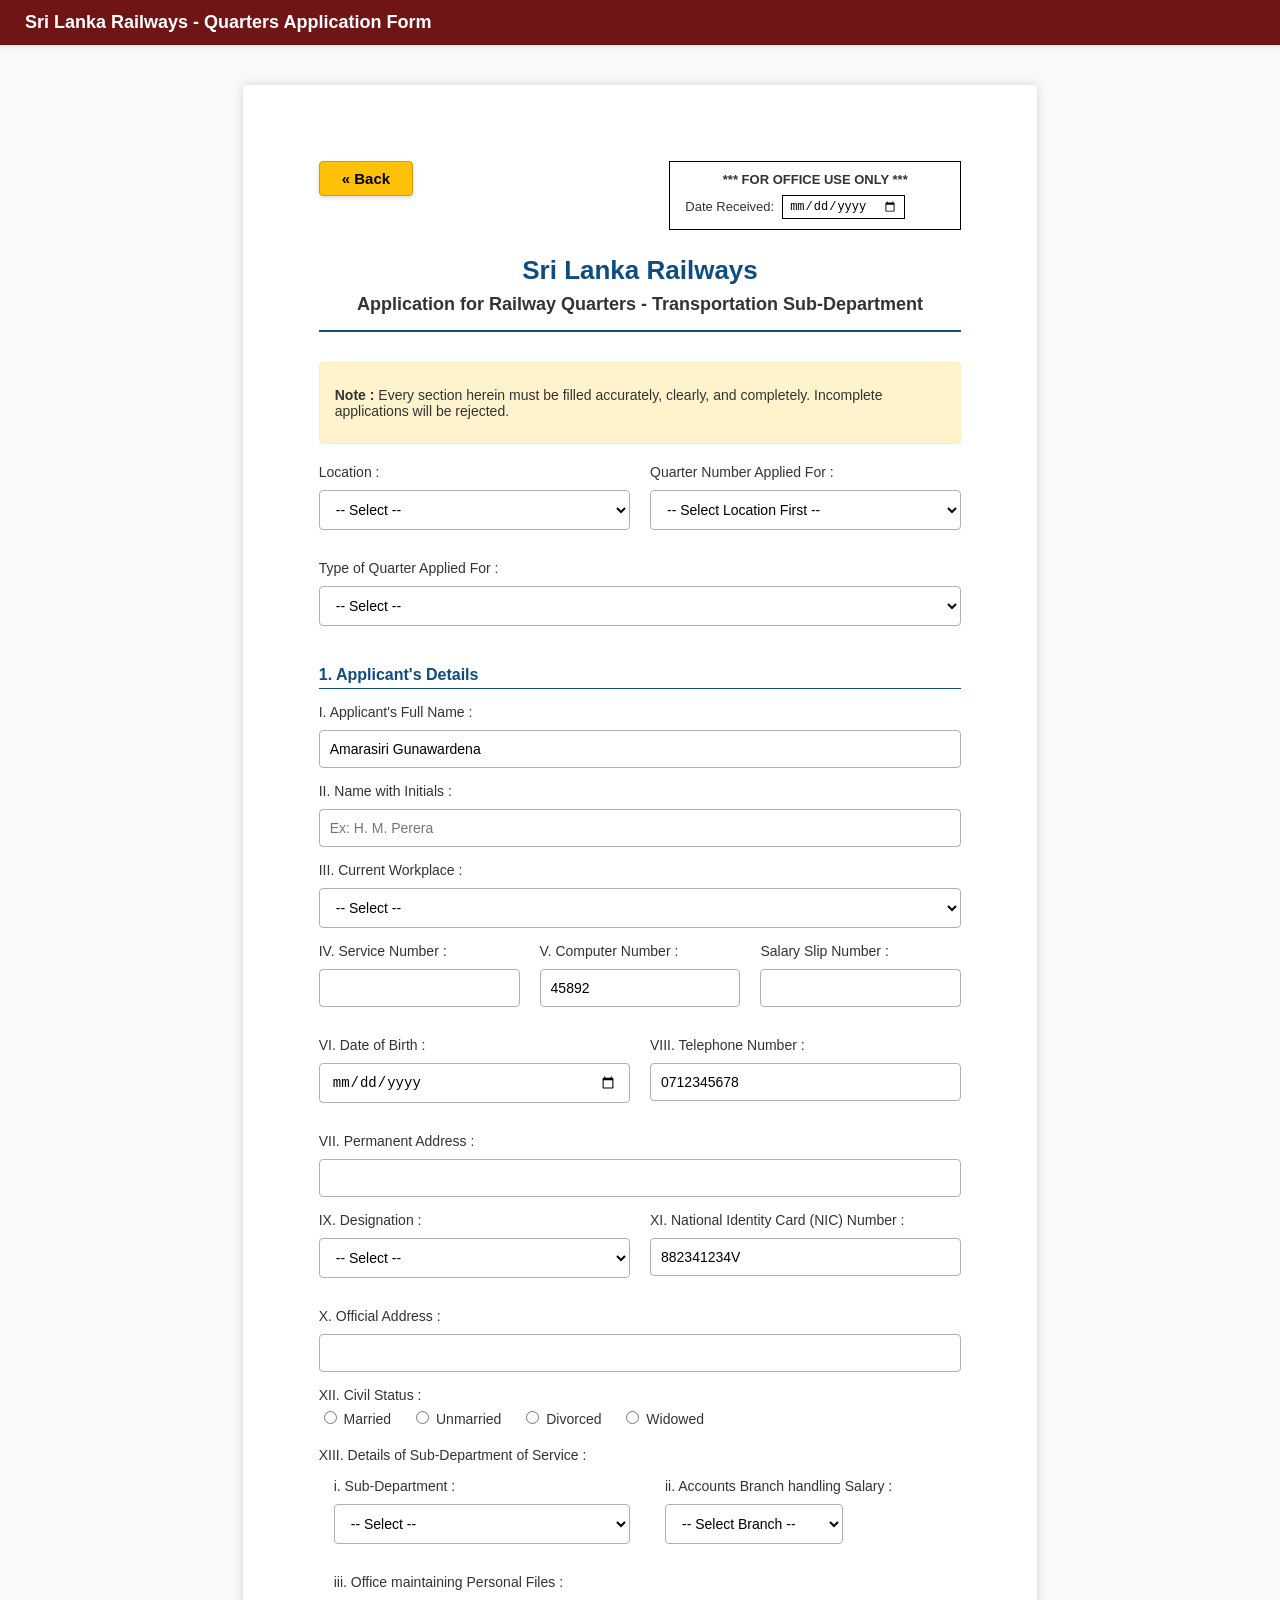
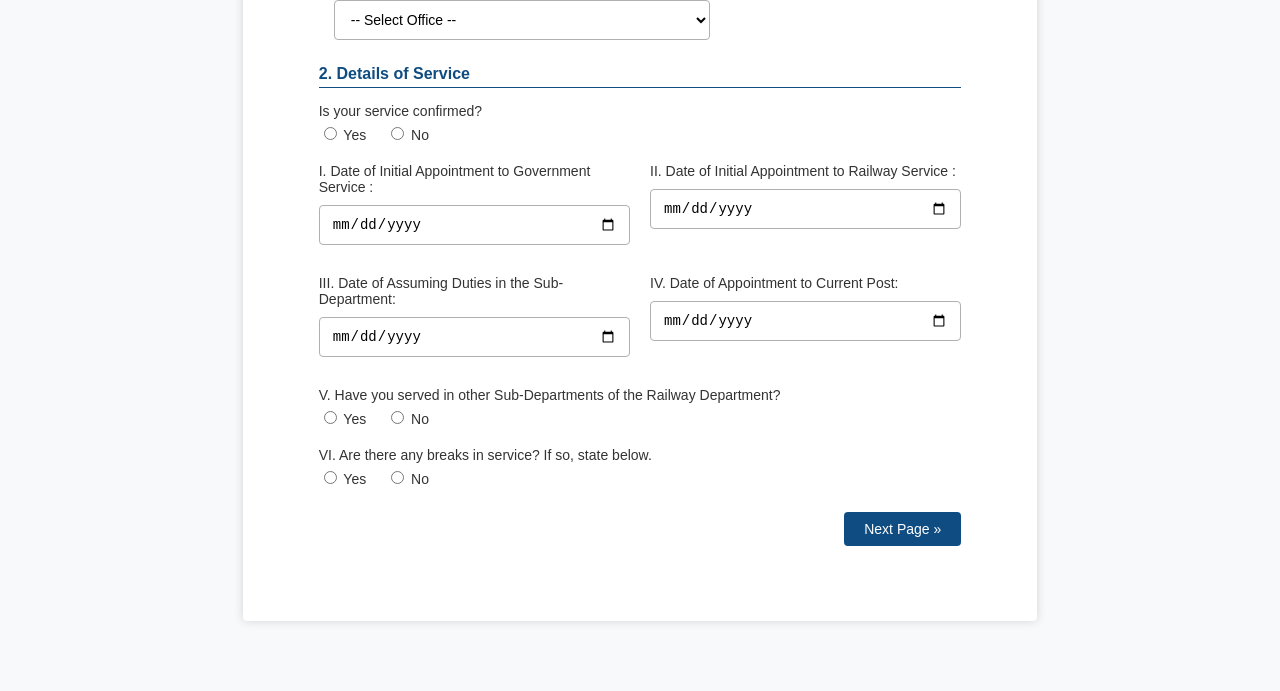
<file: index_en.html>
<!DOCTYPE html>
<html lang="en">
<head>
    <meta charset="UTF-8">
    <meta name="viewport" content="width=device-width, initial-scale=1.0">
    <title>Sri Lanka Railways - Quarters Application Form</title>
    <link rel="stylesheet" href="style.css">
</head>
<body>

    <style>
    /* Styling for number input arrows (spinners) */
    #child-count-input::-webkit-outer-spin-button,
    #child-count-input::-webkit-inner-spin-button {
        -webkit-appearance: auto !important;
        opacity: 1 !important;
    }
    #child-count-input {
        -moz-appearance: number-input !important;
    }
    
    /* Clear button style */
    .clear-row-btn {
        background: #f39c12;
        color: white;
        border: none;
        padding: 6px 12px;
        cursor: pointer;
        border-radius: 4px;
        font-size: 13px;
    }
    .clear-row-btn:hover {
        background: #d68910;
    }
    </style>

    <div class="top-navbar">
        Sri Lanka Railways - Quarters Application Form
    </div>

    <div class="application-container">
        
        <div class="header-action-row">
            <div>
                <button type="button" class="back-btn-top" onclick="window.location.href='language_dashboard.html'">&laquo; Back </button>
            </div>
            <div class="office-use-box">
                <div class="office-title">*** FOR OFFICE USE ONLY ***</div>
                <div class="office-field">
                    <label>Date Received:</label>
                    <input type="date" class="form-input-date-sm">
                </div>
            </div>
        </div>

        <div class="main-title-container">
            <h1>Sri Lanka Railways</h1>
            <h2>Application for Railway Quarters - Transportation Sub-Department</h2>
        </div>

        <form id="railway-form">
            
            <!-- ================= PAGE 1 ================= -->
            <div id="page-1" class="page-section">

                <div class="note-box">
                    <p><strong>Note :</strong> Every section herein must be filled accurately, clearly, and completely. Incomplete applications will be rejected.</p>
                </div>

                <div class="form-row top-row">
                    <div class="form-group">
                        <label>Location :</label>
                        <select id="location-dropdown" name="location" class="dropdown-select" onchange="updateHouseNumbers()" onkeydown="handleEnter(event, 'house-number-dropdown')">
                            <option value="" disabled selected>-- Select --</option>
                        </select>
                    </div>
                    <div class="form-group">
                        <label>Quarter Number Applied For :</label>
                        <select id="house-number-dropdown" name="house_no" class="dropdown-select" onkeydown="handleEnter(event, 'house-type')">
                            <option value="" disabled selected>-- Select Location First --</option>
                        </select>
                    </div>
                </div>

                <div class="form-row">
                    <div class="form-group">
                        <label for="house-type">Type of Quarter Applied For :</label>
                        <select id="house-type" name="house_type" class="dropdown-select" onkeydown="handleEnter(event, 'full_name')">
                            <option value="" disabled selected>-- Select --</option>
                        </select>
                    </div>
                </div>

                <div class="section-title">1. Applicant's Details</div>
                
                <div class="form-group">
                    <label>I. Applicant's Full Name :</label>
                    <input type="text" name="full_name" id="full_name" class="table-input auto-fill" style="padding: 10px; font-size: 14px; width: 100%;" onkeydown="handleEnter(event, 'initials')">
                </div>
                
                <div class="form-group">
                    <label>II. Name with Initials :</label>
                    <input type="text" name="initials" id="initials" class="table-input" placeholder="Ex: H. M. Perera" style="padding: 10px; font-size: 14px; width: 100%;" onkeydown="handleEnter(event, 'current_post')">
                </div>

                <div class="form-group">
                    <label>III. Current Workplace :</label>
                    <select name="current_post" id="current_post" class="dropdown-select" onkeydown="handleEnter(event, 'service_no')">
                        <option value="" disabled selected>-- Select --</option>
                    </select>
                </div>

                <div class="form-row">
                    <div class="form-group">
                        <label>IV. Service Number :</label>
                        <input type="text" name="service_no" class="table-input" style="padding: 10px; font-size: 14px; width: 100%;" onkeydown="handleEnter(event, 'computer_no')">
                    </div>
                    <div class="form-group">
                        <label>V. Computer Number :</label>
                        <input type="number" name="computer_no" id="computer_no" class="table-input auto-fill" style="padding: 10px; font-size: 14px; width: 100%;" onkeydown="handleEnter(event, 'salary_slip_no')">
                    </div>
                    <div class="form-group">
                        <label>Salary Slip Number :</label>
                        <input type="number" name="salary_slip_no" class="table-input" style="padding: 10px; font-size: 14px; width: 100%;" onkeydown="handleEnter(event, 'dob')">
                    </div>
                </div>

                <div class="form-row">
                    <div class="form-group">
                        <label for="dob">VI. Date of Birth :</label>
                        <input type="date" id="dob" name="dob" class="form-input-date" onkeydown="handleEnter(event, 'phone_no')">
                    </div>
                    <div class="form-group">
                        <label>VIII. Telephone Number :</label>
                         <input type="tel" name="phone_no" id="phone_no" class="table-input auto-fill" style="padding: 10px; font-size: 14px; width: 100%;" onkeydown="handleEnter(event, 'permanent_address')">
                    </div>
                </div>

                <div class="form-group">
                    <label>VII. Permanent Address :</label>
                    <input type="text" name="permanent_address" class="table-input" style="padding: 10px; font-size: 14px; width: 100%;" onkeydown="handleEnter(event, 'designation')">
                </div>

                <div class="form-row">
                    <div class="form-group">
                        <label>IX. Designation :</label>
                        <select id="designation" name="designation" class="dropdown-select" onkeydown="handleEnter(event, 'national_id')">
                            <option value="" disabled selected>-- Select --</option>
                        </select>
                    </div>
                    <div class="form-group">
                        <label>XI. National Identity Card (NIC) Number :</label>
                        <input type="text" name="national_id" id="national_id" class="table-input auto-fill" style="padding: 10px; font-size: 14px; width: 100%;" onkeydown="handleEnter(event, 'residential_address')">
                    </div>
                </div>

                <div class="form-group">
                    <label>X. Official Address :</label>
                    <input type="text" name="residential_address" class="table-input" style="padding: 10px; font-size: 14px; width: 100%;" onkeydown="handleEnter(event, 'civil_status')">
                </div>

                <div class="form-group full-width">
                    <label>XII. Civil Status :</label>
                    <div class="radio-group">
                        <label class="radio-label"><input type="radio" name="civil_status" value="Married" onclick="handleCivilStatus('Married')" onkeydown="handleEnter(event, 'sub_department')"> Married</label>
                        <label class="radio-label"><input type="radio" name="civil_status" value="Unmarried" onclick="handleCivilStatus('Unmarried')" onkeydown="handleEnter(event, 'sub_department')"> Unmarried</label>
                        <label class="radio-label"><input type="radio" name="civil_status" value="Divorced" onclick="handleCivilStatus('Divorced')" onkeydown="handleEnter(event, 'sub_department')"> Divorced</label>
                        <label class="radio-label"><input type="radio" name="civil_status" value="Widowed" onclick="handleCivilStatus('Widowed')" onkeydown="handleEnter(event, 'sub_department')"> Widowed</label>
                    </div>
                </div>

                <div class="form-group">
                    <label>XIII. Details of Sub-Department of Service :</label>
                    <div class="form-row">
                        <div class="form-group indent">
                            <label>i. Sub-Department :</label>
                            <select name="sub_department" class="dropdown-select inline-select" onkeydown="handleEnter(event, 'salary_account')">
                                <option value="" disabled selected>-- Select --</option>
                            </select>
                        </div>
                        <div class="form-group indent">
                            <label>ii. Accounts Branch handling Salary :</label>
                             <select name="salary_account" class="dropdown-select" style="width: 60%;" onkeydown="handleEnter(event, 'official_letter_office')">
                                 <option value="" disabled selected>-- Select Branch --</option>
                             </select>
                        </div>
                    </div>
                    <div class="form-group indent">
                        <label>iii. Office maintaining Personal Files :</label>
                        <select name="official_letter_office" class="dropdown-select" style="width: 60%;" onkeydown="handleEnter(event, 'is_permanent')">
                            <option value="" disabled selected>-- Select Office --</option>
                        </select>
                    </div>
                </div>

                <div class="section-title">2. Details of Service</div>
                
                <div class="form-group">
                    <label>Is your service confirmed?</label>
                    <div class="radio-group">
                        <label class="radio-label"><input type="radio" name="is_permanent" value="yes" onclick="toggleContainer('permanent-date-group', true)" onkeydown="handleEnter(event, 'confirmed-date')"> Yes</label>
                        <label class="radio-label"><input type="radio" name="is_permanent" value="no" onclick="toggleContainer('permanent-date-group', false)" onkeydown="handleEnter(event, 'gov-date')"> No</label>
                    </div>
                </div>

                <div id="permanent-date-group" class="form-row" style="display: none;">
                    <div class="form-group">
                        <label for="confirmed-date">Date of Confirmation :</label>
                        <input type="date" id="confirmed-date" name="confirmed_date" class="form-input-date" onchange="setMinDate('confirmed-date', ['gov-date', 'railway-date', 'subdept-date', 'current-post-date'])" onkeydown="handleEnter(event, 'gov-date')">
                    </div>
                </div>

                <div class="form-row">
                    <div class="form-group">
                        <label for="gov-date">I. Date of Initial Appointment to Government Service :</label>
                        <input type="date" id="gov-date" name="gov_date" class="form-input-date" onchange="setMinDate('gov-date', ['railway-date', 'subdept-date', 'current-post-date', 'confirmed-date'])" onkeydown="handleEnter(event, 'railway-date')">
                    </div>
                    <div class="form-group">
                        <label for="railway-date">II. Date of Initial Appointment to Railway Service :</label>
                        <input type="date" id="railway-date" name="railway_date" class="form-input-date" onchange="setMinDate('railway-date', ['subdept-date', 'current-post-date'])" onkeydown="handleEnter(event, 'subdept-date')">
                    </div>
                </div>

                <div class="form-row">
                    <div class="form-group">
                        <label for="subdept-date">III. Date of Assuming Duties in the Sub-Department:</label>
                        <input type="date" id="subdept-date" name="subdept_date" class="form-input-date" onchange="setMinDate('subdept-date', ['current-post-date'])" onkeydown="handleEnter(event, 'current-post-date')">
                    </div>
                    <div class="form-group">
                        <label for="current-post-date">IV. Date of Appointment to Current Post:</label>
                        <input type="date" id="current-post-date" name="current_post_date" class="form-input-date" onkeydown="handleEnter(event, 'other_subdept')">
                    </div>
                </div>

                <div class="form-group full-width">
                    <label>V. Have you served in other Sub-Departments of the Railway Department?</label>
                    <div class="radio-group">
                        <label class="radio-label"><input type="radio" name="other_subdept" value="yes" onclick="toggleTable('table-v', true)" onkeydown="handleEnter(event, 'table-v')"> Yes</label>
                        <label class="radio-label"><input type="radio" name="other_subdept" value="no" onclick="toggleTable('table-v', false)" onkeydown="handleEnter(event, 'service_breaks')"> No</label>
                    </div>
                </div>

                <div id="table-v" class="conditional-table" style="display: none;">
                    <table class="custom-table" id="table-v-element">
                        <thead>
                            <tr>
                                <th>Sub-Department</th>
                                <th>From</th>
                                <th>To</th>
                            </tr>
                        </thead>
                        <tbody>
                            <tr>
                                <td><select class="dropdown-select table-select"><option value="" disabled selected>-- Select --</option></select></td>
                                <td><input type="date" class="form-input-date from-date" onchange="validateToDate(this)"></td>
                                <td><input type="date" class="form-input-date to-date"></td>
                            </tr>
                        </tbody>
                    </table>
                    <button type="button" class="action-btn" onclick="addTableRow('table-v-element')" style="margin-top:10px; background:#0f4c81; color:white; border:none; padding:5px 10px; cursor:pointer;">Add Row</button>
                </div>

                <div class="form-group full-width" style="margin-top:15px;">
                    <label>VI. Are there any breaks in service? If so, state below.</label>
                    <div class="radio-group">
                        <label class="radio-label"><input type="radio" name="service_breaks" value="yes" onclick="toggleTable('table-vi', true)"> Yes</label>
                        <label class="radio-label"><input type="radio" name="service_breaks" value="no" onclick="toggleTable('table-vi', false)"> No</label>
                    </div>
                </div>

                <div id="table-vi" class="conditional-table" style="display: none;">
                    <table class="custom-table" id="table-vi-element">
                        <thead>
                            <tr>
                                <th>Sub-Department</th>
                                <th>From</th>
                                <th>To</th>
                            </tr>
                        </thead>
                        <tbody>
                            <tr>
                                <td><select class="dropdown-select table-select"><option value="" disabled selected>-- Select --</option></select></td>
                                <td><input type="date" class="form-input-date from-date" onchange="validateToDate(this)"></td>
                                <td><input type="date" class="form-input-date to-date"></td>
                            </tr>
                        </tbody>
                    </table>
                    <button type="button" class="action-btn" onclick="addTableRow('table-vi-element')" style="margin-top:10px; background:#0f4c81; color:white; border:none; padding:5px 10px; cursor:pointer;">Add Row</button>
                </div>

                <div class="button-container" style="margin-top: 20px; text-align: right;">
                    <button type="button" class="nav-btn" onclick="changePage('page-1', 'page-2')">Next Page &raquo;</button>
                </div>
            </div>

            <!-- ================= PAGE 2 ================= -->
            <div id="page-2" class="page-section" style="display: none;">
                
                 <div id="married-sections">
                    <div class="section-title">3. Details of Children</div>
                    
                    <div class="form-group">
                        <label>I. If you have children, will they reside with you? :</label>
                        <div class="radio-group">
                            <label class="radio-label">
                                <input type="radio" name="has_children" value="yes" onclick="toggleContainer('children-details', true)" onkeydown="handleEnter(event, 'child-count-input')"> Yes
                            </label>
                            <label class="radio-label">
                                <input type="radio" name="has_children" value="no" onclick="toggleContainer('children-details', false)" onkeydown="handleEnter(event, 'has_spouse')"> No
                            </label>
                        </div>
                    </div>

                    <div id="children-details" style="display: none;">
                        <div class="form-group">
                            <label for="child-count-input">Enter Number of Children:</label>
                            <div class="action-row" style="display: flex; gap: 10px; align-items: center;">
                                <input type="number" id="child-count-input" min="1" max="10" step="1" class="form-input" oninput="generateChildRows()" style="width: 120px; padding: 5px;">
                            </div>
                        </div>

                        <div class="form-group">
                            <label>II. Details of Children :</label>
                            <table class="custom-table" id="children-table">
                                <thead>
                                    <tr>
                                        <th>Full Name</th>
                                        <th>Gender</th>
                                        <th>Date of Birth</th>
                                        <th>Civil Status</th>
                                        <th>Action</th>
                                    </tr>
                                </thead>
                                <tbody id="children-tbody"></tbody>
                            </table>                                                                                                     
                        </div>
                        <p class="note-text">(If a child employed in the government sector is intended to be accommodated, special permission must be obtained.)</p>
                    </div>

                    <div class="section-title">4. Details of Spouse (Wife / Husband)</div>
                    
                    <div class="form-group full-width">
                        <label>If you have a spouse, will they reside with you? :</label>
                        <div class="radio-group">
                            <label class="radio-label"><input type="radio" name="has_spouse" value="yes" onclick="toggleContainer('spouse-details', true)" onkeydown="handleEnter(event, 'spouse_name')"> Yes</label>
                            <label class="radio-label"><input type="radio" name="has_spouse" value="no" onclick="toggleContainer('spouse-details', false)" onkeydown="handleEnter(event, 'permanent_address')"> No</label>
                        </div>
                    </div>

                    <div id="spouse-details" style="display: none;">
                        <div class="form-row">
                            <div class="form-group">
                                <label>I. Full Name :</label>
                                 <input type="text" name="spouse_name" class="table-input" style="padding: 10px; font-size: 14px; width: 100%;" onkeydown="handleEnter(event, 'spouse_national_id')">
                            </div>
                            <div class="form-group">
                                <label>II. National Identity Card (NIC) Number :</label>
                                <input type="text" name="spouse_national_id" class="table-input" style="padding: 10px; font-size: 14px; width: 100%;" onkeydown="handleEnter(event, 'spouse_occupation')">
                            </div>
                        </div>

                        <div class="form-group">
                            <label>III. Occupation :</label>
                             <input type="text" name="spouse_occupation" class="table-input" style="padding: 10px; font-size: 14px; width: 100%;" onkeydown="handleEnter(event, 'spouse_moving')">
                        </div>

                        <div class="form-group">
                            <label>IV. If you are allocated a railway quarter, will the spouse come to reside there or not? :</label>
                            <div class="radio-group" style="margin-top: 5px;">
                                <label class="radio-label"><input type="radio" name="spouse_moving" value="Will come" onkeydown="handleEnter(event, 'spouse_gov_job')"> Will come</label>
                                <label class="radio-label"><input type="radio" name="spouse_moving" value="Will not come" onkeydown="handleEnter(event, 'spouse_gov_job')"> Will not come</label>
                            </div>
                        </div>

                        <div class="section-title">5. If Spouse is Employed in the Government Sector</div>
                        
                        <div class="form-group full-width">
                            <label>Is the spouse employed in the government sector?</label>
                            <div class="radio-group">
                                <label class="radio-label"><input type="radio" name="spouse_gov_job" value="yes" onclick="toggleContainer('gov-spouse-details', true)" onkeydown="handleEnter(event, 'spouse_department')"> Yes</label>
                                <label class="radio-label"><input type="radio" name="spouse_gov_job" value="no" onclick="toggleContainer('gov-spouse-details', false)" onkeydown="handleEnter(event, 'permanent_address_sec6')"> No</label>
                            </div>
                        </div>

                        <div id="gov-spouse-details" style="display: none;">
                            <div class="form-row" style="margin-top: 10px;">
                                <div class="form-group">
                                    <label>I. Department of Service :</label>
                                    <input type="text" name="spouse_department" class="table-input" style="padding: 10px; font-size: 14px; width: 100%;" onkeydown="handleEnter(event, 'spouse_service_number')">
                                </div>
                                <div class="form-group">
                                    <label>Service Number :</label>
                                    <input type="text" name="spouse_service_number" class="table-input" style="padding: 10px; font-size: 14px; width: 100%;" onkeydown="handleEnter(event, 'spouse_position')">
                                </div>
                            </div>

                            <div class="form-group">
                                <label>II. Designation :</label>
                                <input type="text" name="spouse_position" class="table-input" style="padding: 10px; font-size: 14px; width: 100%;" onkeydown="handleEnter(event, 'spouse_institution')">
                            </div>

                            <div class="form-group">
                                <label>III. Head of Institution and Address :</label>
                                <input type="text" name="spouse_institution" class="table-input" style="padding: 10px; font-size: 14px; width: 100%;" onkeydown="handleEnter(event, 'spouse_current_post')">
                            </div>

                            <div class="form-group">
                                <label>IV. Current Workplace and Address :</label>
                                <input type="text" name="spouse_current_post" class="table-input" style="padding: 10px; font-size: 14px; width: 100%;" onkeydown="handleEnter(event, 'spouse_annual_salary')">
                            </div>

                            <div class="form-group">
                                <label>V. Current Annual Salary :</label>
                                <input type="text" name="spouse_annual_salary" class="table-input" style="padding: 10px; font-size: 14px; width: 100%;" onkeydown="handleEnter(event, 'permanent_address_sec6')">
                            </div>
                        </div>
                    </div>
                </div>

                <div class="section-title">6. Permanent Residence </div>
                
                <div class="form-group">
                    <label>I. Address of Permanent Residence :</label>
                    <input type="text" id="permanent_address_sec6" name="permanent_address" class="table-input" style="padding: 10px; font-size: 14px; width: 100%;" onkeydown="handleEnter(event, 'owner_is_self')">
                </div>

                <div class="form-row">
                    <div class="form-group">
                        <label>II. Are you the owner of it?</label>
                        <div class="radio-group" style="margin-top: 5px;">
                            <label class="radio-label"><input type="radio" name="owner_is_self" value="yes" onclick="toggleOwnerRelationship(false)" onkeydown="handleEnter(event, 'owner_from_home')"> Yes</label>
                            <label class="radio-label"><input type="radio" name="owner_is_self" value="no" onclick="toggleOwnerRelationship(true)" onkeydown="handleEnter(event, 'owner_relationship')"> No</label>
                        </div>
                        <div id="owner-relationship-group" style="margin-top: 10px; display: none;">
                            <label style="display: block; margin-bottom: 5px;">If not, relationship to the owner :</label>
                            <input type="text" name="owner_relationship" class="table-input" style="padding: 10px; font-size: 14px; width: 100%;" onkeydown="handleEnter(event, 'commute_from_home')">
                        </div>
                    </div>
                    <div class="form-group">
                        <label>III. Do you commute to work from there?</label>
                        <div class="radio-group" style="margin-top: 5px;">
                            <label class="radio-label"><input type="radio" name="commute_from_home" value="yes" onkeydown="handleEnter(event, 'permanent-district')"> Yes</label>
                            <label class="radio-label"><input type="radio" name="commute_from_home" value="no" onkeydown="handleEnter(event, 'permanent-district')"> No</label>
                        </div>
                    </div>
                </div>

                <div class="form-row">
                    <div class="form-group">
                        <label for="permanent-district">IV. Permanent Residence District :</label>
                        <select id="permanent-district" name="permanent_district" class="dropdown-select" onkeydown="handleEnter(event, 'nearest-city-distance')">
                            <option value="" disabled selected>-- Select --</option>
                        </select>
                    </div>
                    <div class="form-group">
                        <label>V. Nearest Main Town and Distance to it :</label>
                        <input type="number" id="nearest-city-distance" name="nearest_city_distance" class="table-input" min="0" step="1" placeholder="(km)" onkeydown="handleEnter(event, 'branch-to-work-distance')">
                    </div>
                </div>

                <div class="form-group">
                    <label>VI. Distance from Railway Station/Halt to Workplace :</label>
                    <input type="number" id="branch-to-work-distance" name="branch_to_work_distance" class="table-input" min="0" step="1" style="max-width: 200px; margin-left: 10px;" placeholder="(km)">
                </div>

                <div class="section-title">7. If Currently Residing in a Rented House</div>
                
                <div class="form-group full-width">
                    <label>Are you currently residing in a rented house?</label>
                    <div class="radio-group">
                        <label class="radio-label"><input type="radio" name="is_rented_house" value="yes" onclick="toggleContainer('rented-house-details', true)" onkeydown="handleEnter(event, 'house_owner')"> Yes</label>
                        <label class="radio-label"><input type="radio" name="is_rented_house" value="no" onclick="toggleContainer('rented-house-details', false)"> No</label>
                    </div>
                </div>

                <div id="rented-house-details" style="display: none;">
                    <div class="form-row">
                        <div class="form-group">
                            <label>I. Owner of the House :</label>
                            <input type="text" name="house_owner" class="table-input" style="padding: 10px; font-size: 14px; width: 100%;" onkeydown="handleEnter(event, 'house_location')">
                        </div>
                        <div class="form-group">
                            <label>II. Location :</label>
                             <input type="text" name="house_location" class="table-input" style="padding: 10px; font-size: 14px; width: 100%;" onkeydown="handleEnter(event, 'rented_address')">
                        </div>
                    </div>

                    <div class="form-group">
                        <label>III. Address :</label>
                         <input type="text" name="rented_address" class="table-input" style="padding: 10px; font-size: 14px; width: 100%;" onkeydown="handleEnter(event, 'rent_date')">
                    </div>

                    <div class="form-row">
                        <div class="form-group">
                            <label for="rent-date">IV. Date Occupied :</label>
                            <input type="date" id="rent-date" name="rent_date" class="form-input-date" onkeydown="handleEnter(event, 'monthly_rent')">
                        </div>
                        <div class="form-group">
                            <label>V. Monthly Rent Paid :</label>
                            <div style="display: flex; align-items: center; gap: 5px;">
                                <span style="font-weight: bold;">Rs.</span>
                                <input type="number" name="monthly_rent" class="table-input" style="padding: 10px; font-size: 14px; width: 100%;" min="0">
                            </div>
                        </div>
                    </div>
                </div>

                <div class="button-container space-between" style="margin-top: 20px; display: flex; justify-content: space-between;">
                    <button type="button" class="nav-btn" onclick="changePage('page-2', 'page-1')">&laquo; Previous</button>
                    <button type="button" class="nav-btn" onclick="changePage('page-2', 'page-3')">Next Page &raquo;</button>
                </div>
            </div>

            <!-- ================= PAGE 3 ================= -->
            <div id="page-3" class="page-section" style="display: none;">
                
                <div class="section-title">8. If you suffer from any walking disability or illness, state details.</div>
                
                <div class="form-group full-width">
                    <div class="radio-group" style="margin-bottom: 10px;">
                        <label class="radio-label"><input type="radio" name="has_disability" value="yes" onclick="toggleContainer('disability-details', true)" onkeydown="handleEnter(event, 'disability_details')"> Yes</label>
                        <label class="radio-label"><input type="radio" name="has_disability" value="no" onclick="toggleContainer('disability-details', false)" onkeydown="handleEnter(event, 'quarter_number')"> No</label>
                    </div>
                </div>

                <div id="disability-details" style="display: none;">
                    <div class="form-group">
                        <label>Details of Illness and Nature :</label>
                        <input type="text" name="disability_details" class="table-input" style="padding: 10px; font-size: 14px; width: 100%;" onkeydown="handleEnter(event, 'medical-cert')">
                    </div>
                    <div class="form-group" style="margin-top: 10px;">
                        <label for="medical-cert" title="This file will be automatically renamed with your NIC number">Government Medical Certificate (PDF only) :</label>
                        <input type="file" id="medical-cert" name="medical_cert" class="form-input" accept=".pdf" onmouseover="showRenameHint(this, 'Rename using National Identity Card number')" onmouseout="hideRenameHint(this)" onkeydown="handleEnter(event, 'quarter_number')">
                    </div>
                    <p class="note-text">(The disease and its nature must be certified through a Government Medical Certificate)</p>
                </div>

                <div class="section-title">9. If you previously occupied a Railway Quarter</div>
                
                <div class="form-row">
                    <div class="form-group">
                        <label>I. Quarter Number :</label>
                        <input type="text" name="quarter_number" class="table-input" style="padding: 10px; font-size: 14px; width: 100%;" onkeydown="handleEnter(event, 'moved-out-date')">
                    </div>
                    <div class="form-group">
                        <label for="moved-out-date">Date Vacated :</label>
                        <input type="date" id="moved-out-date" name="moved_out_date" class="form-input-date" onkeydown="handleEnter(event, 'reason_for_moving_out')">
                    </div>
                </div>

                <div class="form-group">
                    <label>Reason for Vacating :</label>
                    <input type="text" name="reason_for_moving_out" class="table-input" style="padding: 10px; font-size: 14px; width: 100%;" onkeydown="handleEnter(event, 'rejected_quarters')">
                </div>

                <div class="form-group full-width">
                    <label>II. Have you previously rejected a railway quarter allocated to you?</label>
                    <div class="radio-group" style="margin-top: 5px; margin-bottom: 10px;">
                        <label class="radio-label"><input type="radio" name="rejected_quarters" value="yes" onclick="toggleContainer('rejected-details', true)" onkeydown="handleEnter(event, 'rejected_details')"> Yes</label>
                        <label class="radio-label"><input type="radio" name="rejected_quarters" value="no" onclick="toggleContainer('applied_before', false)" onkeydown="handleEnter(event, 'applied_before')"> No</label>
                    </div>
                </div>

                <div id="rejected-details" style="display: none;">
                    <div class="form-group">
                        <label>If so, details thereof :</label>
                        <input type="text" name="rejected_details" class="table-input" style="padding: 10px; font-size: 14px; width: 100%;" onkeydown="handleEnter(event, 'applied_before')">
                    </div>
                </div>

                <div class="form-group full-width">
                    <label>III. Have you previously submitted an application to obtain a railway quarter?</label>
                    <div class="radio-group" style="margin-top: 5px;">
                        <label class="radio-label"><input type="radio" name="applied_before" value="yes" onclick="toggleContainer('applied-before-details', true)" onkeydown="handleEnter(event, 'applied-date-prev')"> Yes</label>
                        <label class="radio-label"><input type="radio" name="applied_before" value="no" onclick="toggleContainer('declaration_year', false)" onkeydown="handleEnter(event, 'declaration_year')"> No</label>
                    </div>
                </div>

                <div id="applied-before-details" style="display: none;">
                    <div class="form-row" style="margin-top: 10px;">
                        <div class="form-group">
                            <label for="applied-date-prev">Date Applied :</label>
                            <input type="date" id="applied-date-prev" name="applied_date_prev" class="form-input-date" onkeydown="handleEnter(event, 'prev_house_type')">
                        </div>
                        <div class="form-group">
                            <label>Quarter Type :</label>
                            <select name="prev_house_type" class="dropdown-select" onkeydown="handleEnter(event, 'prev_house_location')">
                                <option value="" disabled selected>-- Select --</option>
                            </select>
                        </div>
                    </div>
                    <div class="form-group">
                        <label>Location :</label>
                        <select name="prev_house_location" class="dropdown-select" onkeydown="handleEnter(event, 'declaration_year')">
                            <option value="" disabled selected>-- Select Location --</option>
                        </select>
                    </div>
                </div>

                <!-- Section 10 -->
                <div class="section-title">10. Declaration</div>
                <div class="form-group full-width declaration-text" style="font-size: 14px; line-height: 1.8;">
                    <p>If I am allocated a railway quarter,</p>
                    <p>I. That I will reside in it with my family members,</p>
                    <p>II. That I will not accommodate maintenance workers or outsiders without notice,</p>
                    <p>III. That if details stated in this application (salary changes, births of children, marriages, deaths, divorces, and children's spouses taking up employment) change hereafter, to report the same,</p>
                    <p>IV. Subject to the condition of vacating and handing over this quarter, with my dependents, upon notification by the Department or when required.</p>
                    
                    <div style="margin-top: 15px; display: inline-block;">
                        I hereby declare that the information stated above is true and correct, and I am aware that if proven to have made a false statement, disciplinary action may be taken against me at any time. I also certify that I am not currently the primary resident of another railway quarter. 
                        
                       <input type="number" name="declaration_year" class="table-input inline-select-sm" placeholder="Year" min="2000" max="2100" style="width: 90px; padding: 5px; display: inline-block;" required onkeydown="handleEnter(event, 'declaration_month')">
                        Year 
                        
                        <select name="declaration_month" class="dropdown-select inline-select-sm" onkeydown="handleEnter(event, 'salary-cert')">
                            <option value="" disabled selected>-- Month --</option>
                            <option value="January">January</option>
                            <option value="February">February</option>
                            <option value="March">March</option>
                            <option value="April">April</option>
                            <option value="May">May</option>
                            <option value="June">June</option>
                            <option value="July">July</option>
                            <option value="August">August</option>
                            <option value="September">September</option>
                            <option value="October">October</option>
                            <option value="November">November</option>
                            <option value="December">December</option>
                        </select> 
                        A copy of the salary slip relevant to the month is attached.
                        
                        <div class="form-group" style="margin-top: 10px;">
                            <label for="salary-cert" title="This file will be automatically renamed with your salary slip number"> Salary Slip Copy (PDF only) :</label>
                            <input type="file" id="salary-cert" name="salary_cert" class="form-input" accept=".pdf" onmouseover="showRenameHint(this, 'Rename using salary slip number')" onmouseout="hideRenameHint(this)" onkeydown="handleEnter(event, 'page3-date')">
                        </div>
                    </div>
                </div>

                <div class="form-row" style="margin-top: 20px; display: flex; justify-content: space-between; align-items: flex-end;">
                    <div class="form-group">
                        <label for="page3-date">Date :</label>
                        <input type="date" id="page3-date" name="page3_date" class="form-input-date">
                    </div>
                    <div class="signature-box print-only-element" style="text-align: right; margin-top: 20px;">
                        <div style="border-bottom: 1px dotted #333; width: 250px; display: inline-block; margin-bottom: 5px;"></div>
                        <p style="margin: 0; font-size: 14px;">Signature of Applicant</p>
                    </div>
                </div>

                <div id="print-approval-section">
                    <fieldset style="border: 1px solid #ccc; padding: 20px; border-radius: 5px;">
                        <legend style="font-weight: bold; color: #0f4c81; padding: 0 10px;">
                            Deputy Superintendent (Transportation) Colombo 
                        </legend>

                        <p style="font-size: 14px; margin-top: 10px; margin-bottom: 10px;">To the best of my knowledge,</p>
                        
                        <ul style="font-size: 14px; margin-left: 20px; margin-bottom: 20px; line-height: 1.6;">
                            <li>The information stated above is correct / correct as amended,</li>
                            <li>Applicant / spouse or children possess / do not possess residential property within 15 miles,</li>
                            <li>I hereby recommend / do not recommend his/her quarters application.</li>
                        </ul>

                        <div style="margin-bottom: 15px;">
                            <label style="display: block; margin-bottom: 5px;">Type and Number of Quarter Applied For :</label>
                            <input type="text" style="width: 100%; padding: 8px; border: 1px solid #ccc;" readonly>
                        </div>

                        <div style="margin-bottom: 15px;">
                            <label style="display: block; margin-bottom: 5px;">Essentiality for Duty (such as night shifts) and Other Remarks if any :</label>
                            <textarea rows="2" style="width: 100%; padding: 8px; border: 1px solid #ccc;" readonly></textarea>
                        </div>

                        <div style="display: flex; justify-content: space-between; margin-top: 20px; align-items: flex-end;">
                            <div>
                                <label style="display: block; margin-bottom: 5px;">Date :</label>
                                <input type="date" class="form-input-date" style="width: 180px;">
                            </div>
                            <div style="text-align: right;">
                                <div style="border-bottom: 1px dotted #333; width: 280px; display: inline-block; margin-bottom: 5px;"></div>
                                <p style="margin: 0; font-size: 13px;">Signature & Official Stamp of Station Master / Senior Officer</p>
                            </div>
                        </div>
                    </fieldset>
                </div>

                <div class="clerk-approval-section">
                    <fieldset style="border: 1px solid #ccc; padding: 20px; border-radius: 5px; margin-top: 20px;">
                        <legend style="font-weight: bold; color: #0f4c81; padding: 0 10px;">
                            Recommendation of Subject Clerk Based on Personal File
                        </legend>

                        <p style="font-size: 14px; font-weight: bold; margin-top: 10px; margin-bottom: 15px;">
                            Recommendation regarding the eligibility of the above quarters applicant to obtain government / railway quarters :
                        </p>
                        
                        <div style="margin-bottom: 15px;">
                            <label>I. Has the right to government / railway quarters been forfeited due to a disciplinary order?</label>
                            <div style="display: flex; gap: 20px; margin-top: 5px;">
                                <label><input type="radio" name="clerk_rec_forfeit" value="Yes"> Yes</label>
                                <label><input type="radio" name="clerk_rec_forfeit" value="No"> No</label>
                            </div>
                        </div>

                        <div style="margin-bottom: 15px;">
                            <label>II. If yes, Date of expiry of disciplinary order :</label>
                            <input type="date" name="house_vacated_date" class="form-input-date" style="margin-top: 5px;">
                        </div>

                        <div style="margin-bottom: 15px;">
                            <label>III. Is he/she a recipient of Mihindusethpura housing?</label>
                            <div style="display: flex; gap: 20px; margin-top: 5px;">
                                <label><input type="radio" name="clerk_rec_waitlist" value="Yes"> Yes</label>
                                <label><input type="radio" name="clerk_rec_waitlist" value="No"> No</label>
                            </div>
                        </div>

                        <div style="margin-bottom: 15px;">
                            <label>IV. According to personal file, does/does not reside in another government / railway quarter?</label>
                            <div style="display: flex; gap: 20px; margin-top: 5px;">
                                <label><input type="radio" name="is_another_residence" value="Yes"> Yes</label>
                                <label><input type="radio" name="is_another_residence" value="No"> No</label>
                            </div>
                        </div>

                        <div style="margin-bottom: 15px;">
                            <label>V. Other Remarks :</label>
                            <textarea name="clerk_rec_other_notes" rows="2" class="table-input" style="margin-top: 5px; width: 100%;"></textarea>
                        </div>

                        <div style="display: flex; justify-content: space-between; margin-top: 20px; align-items: flex-end;">
                            <div>
                                <label style="display: block; margin-bottom: 5px;">Cabinet Number :</label>
                                <input type="text" class="table-input" style="width: 220px; padding: 6px;">
                            </div>
                            <div style="text-align: right;">
                                <div style="border-bottom: 1px dotted #333; width: 220px; display: inline-block; margin-bottom: 5px;"></div>
                                <p style="margin: 0; font-size: 13px;">Signature of Subject Clerk</p>
                            </div>
                        </div>
                    </fieldset>
                </div>

                <div class="button-container space-between" style="margin-top: 25px; display: flex; justify-content: space-between;">
                    <button type="button" class="nav-btn" onclick="changePage('page-3', 'page-2')">&laquo; Previous</button>
                    <div>
                        <button type="button" class="nav-btn print-btn" onclick="printApplication()" style="background-color: #28a745; color: white; margin-right: 10px; padding: 10px 20px; border: none; cursor: pointer;">Print as PDF</button>
                        <button type="submit" class="submit-btn" style="background-color: #007bff; color: white; padding: 10px 20px; border: none; cursor: pointer;">Submit Application</button>
                    </div>
                </div>

            </div>
        </form>
    </div>

    <script>
        let currentPage = 1;

        window.onload = function() {
            const userData = {
                full_name: "Amarasiri Gunawardena",
                computer_no: "45892",
                national_id: "882341234V",
                phone_no: "0712345678"
            };
            
            document.getElementById('full_name').value = userData.full_name;
            document.getElementById('computer_no').value = userData.computer_no;
            document.getElementById('national_id').value = userData.national_id;
            document.getElementById('phone_no').value = userData.phone_no;
        };

        function updateHouseNumbers() {
            const location = document.getElementById('location-dropdown').value;
            const houseDropdown = document.getElementById('house-number-dropdown');
            houseDropdown.innerHTML = '<option value="" disabled selected>-- Select Quarter Number --</option>';
            
            let houses = [];
            if(location === 'Colombo') {
                houses = ['A-101', 'A-102', 'B-205'];
            } else if(location === 'Kandy') {
                houses = ['K-01', 'K-02'];
            } else if(location === 'Galle') {
                houses = ['G-11', 'G-12'];
            }
            
            houses.forEach(h => {
                let opt = document.createElement('option');
                opt.value = h;
                opt.textContent = h;
                houseDropdown.appendChild(opt);
            });
        }

        function handleEnter(event, nextFieldId) {
            if (event.key === 'Enter') {
                event.preventDefault();
                const nextField = document.getElementsByName(nextFieldId)[0] || document.getElementById(nextFieldId);
                if (nextField) {
                    nextField.focus();
                }
            }
        }

        function setMinDate(fromId, targetIds) {
            const val = document.getElementById(fromId).value;
            targetIds.forEach(id => {
                const el = document.getElementById(id);
                if(el) el.min = val;
            });
        }

        function toggleOwnerRelationship(show) {
            document.getElementById('owner-relationship-group').style.display = show ? 'block' : 'none';
        }

        function showRenameHint(element, message) {
            element.title = message;
        }

        function hideRenameHint(element) {
            // Optional additional logic can go here
        }

        function changePage(currentId, targetId) {
            document.getElementById(currentId).style.display = 'none';
            document.getElementById(targetId).style.display = 'block';
            window.scrollTo(0, 0);
        }

        function toggleTable(tableId, show) {
            document.getElementById(tableId).style.display = show ? "block" : "none";
        }

        function addTableRow(tableId) {
            const table = document.getElementById(tableId).getElementsByTagName('tbody')[0];
            const newRow = table.insertRow();
            newRow.innerHTML = `
                <td><select class="dropdown-select table-select"><option value="" disabled selected>-- Select --</option></select></td>
                <td><input type="date" class="form-input-date from-date" onchange="validateToDate(this)"></td>
                <td><input type="date" class="form-input-date to-date"></td>
            `;
        }

        function toggleContainer(containerId, show) {
            const container = document.getElementById(containerId);
            container.style.display = show ? 'block' : 'none';
            if(containerId === 'children-details' && show) {
                const tbody = document.getElementById('children-tbody');
                if(tbody.rows.length === 0) generateChildRows();
            }
        }

        function handleCivilStatus(status) {
            document.getElementById('married-sections').style.display = 'block';
        }

        function printApplication() {
            window.print();
        }

        // Generate rows based on child count
        function generateChildRows() {
            const countInput = document.getElementById('child-count-input');
            const tbody = document.getElementById('children-tbody');
            tbody.innerHTML = ''; 
            
            const count = parseInt(countInput.value) || 0;
            
            for (let i = 0; i < count; i++) {
                const row = document.createElement('tr');
                row.innerHTML = `
                    <td><input type="text" class="form-input" name="child_name[]" style="width: 100%;"></td>
                    <td>
                        <select class="dropdown-select table-select" name="child_gender[]">
                            <option value="" disabled selected>-- Select --</option>
                            <option value="male">Male</option>
                            <option value="female">Female</option>
                        </select>
                    </td>
                    <td><input type="date" class="form-input-date" name="child_dob[]"></td>
                    <td>
                        <select class="dropdown-select table-select" name="child_civil_status[]">
                            <option value="" disabled selected>-- Select --</option>
                            <option value="unmarried">Unmarried</option>
                            <option value="married">Married</option>
                            <option value="divorced">Divorced</option>
                            <option value="widowed">Widowed</option>
                        </select>
                    </td>
                    <td>
                        <button type="button" class="clear-row-btn" onclick="clearChildRow(this)">Clear</button>
                    </td>
                `;
                tbody.appendChild(row);
            }
        }

        // Clear data only for the specific row
        function clearChildRow(button) {
            const row = button.closest('tr');
            const inputs = row.querySelectorAll('input, select');
            inputs.forEach(input => {
                if (input.type === 'text' || input.type === 'date') {
                    input.value = '';
                } else if (input.tagName === 'SELECT') {
                    input.selectedIndex = 0;
                }
            });
        }

        // Manage To Date when From Date changes
        function validateToDate(fromInput) {
            const row = fromInput.closest('tr');
            const toInput = row.querySelector('.to-date');
            
            if (fromInput.value) {
                toInput.min = fromInput.value;
                if (toInput.value && toInput.value < fromInput.value) {
                    toInput.value = '';
                }
            } else {
                toInput.removeAttribute('min');
            }
        }

       document.getElementById('railway-form').addEventListener('submit', function(e) {
    e.preventDefault();
    
    // වත්මන් වර්ෂය (Current Year) ලබා ගැනීම
    const currentYear = new Date().getFullYear();
    
    // 4 අංකයකින් යුත් අහඹු අංකයක් (0001 සිට 9999 දක්වා) උත්පාදනය කිරීම
    const randomNum = Math.floor(1000 + Math.random() * 9000);
    
    // නව ආකෘතියට අංකය සැකැසීම (SLR/AOT/2026/1234)
    const appNo = `SLR/AOT/${currentYear}/${randomNum}`;
    
    // success පිටුවට අදාළ අංකය සමඟ Redirect කිරීම
    window.location.href = `success_en.html?appNo=${appNo}`;
    // (සිංහල පිටුවට යා යුතු නම් 'success_si.html' ලෙස වෙනස් කරන්න)
});
    </script>
</body>
</html>
</file>
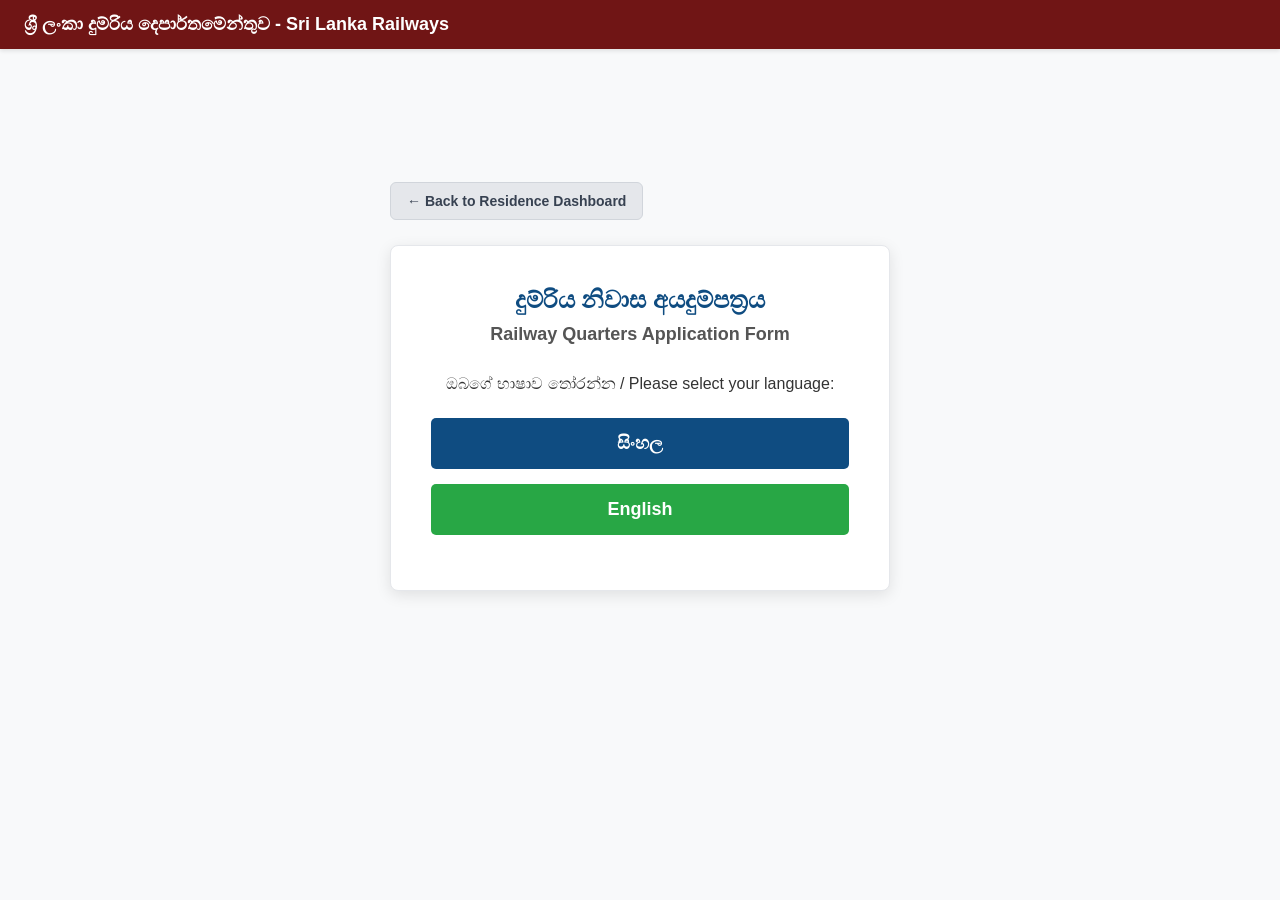
<file: language_dashboard.html>
<!DOCTYPE html>
<html lang="en">
<head>
    <meta charset="UTF-8">
    <meta name="viewport" content="width=device-width, initial-scale=1.0">
    <title>Sri Lanka Railways - Quarters Application Dashboard</title>
    <link rel="stylesheet" href="style.css">
    <style>
        * {
            box-sizing: border-box;
            margin: 0;
            padding: 0;
            font-family: Arial, sans-serif;
        }
        body {
            background-color: #f8f9fa;
            color: #333;
            min-height: 100vh;
        }
        /* Top Maroon Navigation Bar */
        .top-navbar {
            width: 100%;
            background-color: #701515;
            color: white;
            padding: 14px 24px;
            font-size: 18px;
            font-weight: bold;
            box-shadow: 0 2px 4px rgba(0,0,0,0.1);
        }
        .dashboard-wrapper {
            display: flex;
            flex-direction: column;
            align-items: center;
            justify-content: center;
            min-height: 75vh;
            text-align: center;
            padding: 20px;
        }
        .dashboard-card {
            background: #ffffff;
            padding: 40px;
            border-radius: 8px;
            box-shadow: 0 4px 15px rgba(0,0,0,0.1);
            max-width: 500px;
            width: 100%;
            border: 1px solid #e5e7eb;
            position: relative;
        }
        .lang-btn {
            display: block;
            width: 100%;
            padding: 15px;
            margin: 15px 0;
            font-size: 18px;
            font-weight: bold;
            border: none;
            border-radius: 5px;
            cursor: pointer;
            transition: background 0.2s;
            text-decoration: none;
        }
        .sinhala-btn {
            background-color: #0f4c81;
            color: white;
        }
        .sinhala-btn:hover {
            background-color: #0b3961;
        }
        .english-btn {
            background-color: #28a745;
            color: white;
        }
        .english-btn:hover {
            background-color: #218838;
        }
        /* Back to Residence Dashboard Button Styling */
        .back-dashboard-btn {
            display: inline-block;
            margin-bottom: 25px;
            background-color: #e5e7eb;
            color: #374151;
            padding: 10px 16px;
            font-size: 14px;
            font-weight: 600;
            border-radius: 6px;
            text-decoration: none;
            transition: background-color 0.2s;
            border: 1px solid #d1d5db;
            align-self: flex-start;
        }
        .back-dashboard-btn:hover {
            background-color: #d1d5db;
        }
        .wrapper-inner {
            max-width: 500px;
            width: 100%;
            display: flex;
            flex-direction: column;
            align-items: flex-start;
        }
    </style>
</head>
<body>

    <div class="top-navbar">
        ශ්‍රී ලංකා දුම්රිය දෙපාර්තමේන්තුව - Sri Lanka Railways
    </div>

    <div class="dashboard-wrapper">
        <div class="wrapper-inner">
            <!-- Back to Residence Dashboard Button -->
            <a href="residence.html" class="back-dashboard-btn">&larr; Back to Residence Dashboard</a>

            <div class="dashboard-card">
                <h1 style="color: #0f4c81; font-size: 24px; margin-bottom: 10px;">දුම්රිය නිවාස අයදුම්පත්‍රය</h1>
                <h2 style="font-size: 18px; color: #555; margin-bottom: 30px;">Railway Quarters Application Form</h2>
                
                <p style="margin-bottom: 25px; font-weight: 500;">ඔබගේ භාෂාව තෝරන්න / Please select your language:</p>
                
                <a href="index.html" class="lang-btn sinhala-btn">සිංහල</a>
                <a href="index_en.html" class="lang-btn english-btn">English</a>
            </div>
        </div>
    </div>

</body>
</html>
</file>
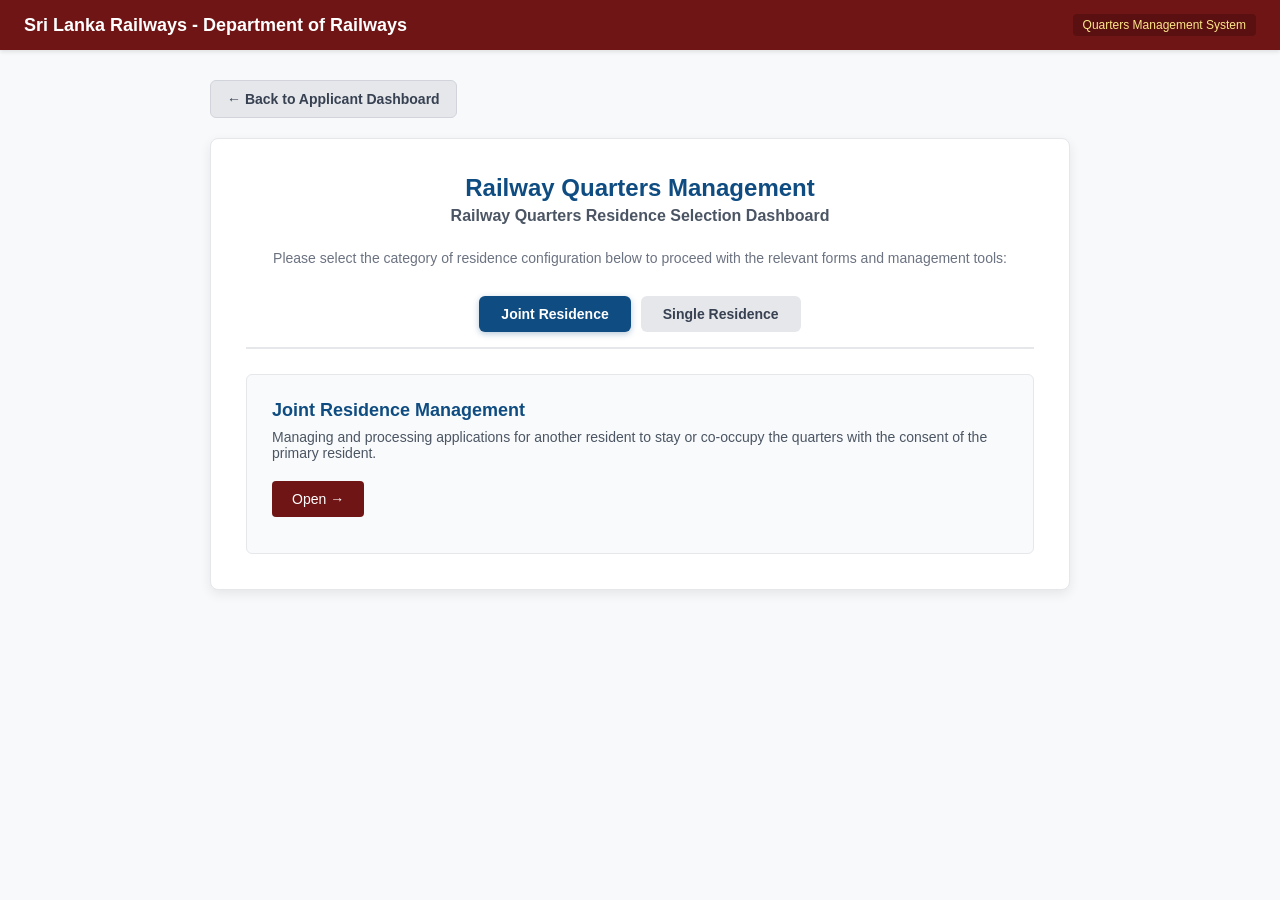
<file: residence.html>
<!DOCTYPE html>
<html lang="en">
<head>
    <meta charset="UTF-8">
    <meta name="viewport" content="width=device-width, initial-scale=1.0">
    <title>Sri Lanka Railways - Quarters Management Dashboard</title>
    <style>
        * {
            box-sizing: border-box;
            margin: 0;
            padding: 0;
            font-family: Arial, sans-serif;
        }
        body {
            background-color: #f8f9fa;
            color: #333;
            min-height: 100vh;
        }
        /* Top Maroon Navigation Bar */
        .top-navbar {
            width: 100%;
            background-color: #701515;
            color: white;
            padding: 14px 24px;
            font-size: 18px;
            font-weight: bold;
            box-shadow: 0 2px 4px rgba(0,0,0,0.1);
            display: flex;
            justify-content: space-between;
            align-items: center;
        }
        .top-navbar span.badge {
            font-size: 12px;
            background-color: #5a1010;
            padding: 4px 10px;
            border-radius: 4px;
            color: #fde68a;
            font-weight: normal;
        }
        /* Main Container */
        .main-container {
            max-width: 900px;
            margin: 30px auto;
            padding: 0 20px;
        }
        /* Back Button Style */
        .back-dashboard-btn {
            display: inline-block;
            margin-bottom: 20px;
            background-color: #e5e7eb;
            color: #374151;
            padding: 10px 16px;
            font-size: 14px;
            font-weight: 600;
            border-radius: 6px;
            text-decoration: none;
            transition: background-color 0.2s;
            border: 1px solid #d1d5db;
        }
        .back-dashboard-btn:hover {
            background-color: #d1d5db;
        }
        .dashboard-card {
            background: white;
            padding: 35px;
            box-shadow: 0 4px 12px rgba(0,0,0,0.08);
            border-radius: 8px;
            border: 1px solid #e5e7eb;
            text-align: center;
        }
        .dashboard-card h1 {
            font-size: 24px;
            color: #0f4c81;
            margin-bottom: 5px;
        }
        .dashboard-card h2 {
            font-size: 16px;
            color: #4b5563;
            margin-bottom: 25px;
            font-weight: 600;
        }
        .dashboard-card p {
            font-size: 14px;
            color: #6b7280;
            margin-bottom: 30px;
        }
        /* Tabs Styling */
        .tabs-container {
            display: flex;
            justify-content: center;
            gap: 10px;
            margin-bottom: 25px;
            border-bottom: 2px solid #e5e7eb;
            padding-bottom: 15px;
            flex-wrap: wrap;
        }
        .tab-btn {
            padding: 10px 22px;
            border-radius: 6px;
            font-size: 14px;
            font-weight: 600;
            cursor: pointer;
            border: none;
            transition: all 0.2s ease;
            background-color: #e5e7eb;
            color: #374151;
        }
        .tab-btn.active {
            background-color: #0f4c81;
            color: white;
            box-shadow: 0 2px 6px rgba(15, 76, 129, 0.3);
        }
        .tab-btn:hover:not(.active) {
            background-color: #d1d5db;
        }
        /* Tab Content Panel */
        .tab-panel-container {
            text-align: left;
            background-color: #f9fafb;
            padding: 25px;
            border-radius: 6px;
            border: 1px solid #e5e7eb;
            min-height: 180px;
        }
        .tab-content {
            display: none;
        }
        .tab-content.active {
            display: block;
        }
        .tab-content h3 {
            font-size: 18px;
            color: #0f4c81;
            margin-bottom: 8px;
        }
        .tab-content p {
            font-size: 14px;
            color: #4b5563;
            margin-bottom: 20px;
        }
        /* Action Buttons */
        .action-btn {
            display: inline-block;
            background-color: #0f4c81;
            color: white;
            font-size: 14px;
            font-weight: 500;
            padding: 10px 20px;
            border-radius: 4px;
            text-decoration: none;
            transition: background-color 0.2s;
            border: none;
            cursor: pointer;
        }
        .action-btn:hover {
            background-color: #0b3961;
        }
        .action-btn.maroon {
            background-color: #701515;
        }
        .action-btn.maroon:hover {
            background-color: #5a1010;
        }
    </style>
</head>
<body>

    <!-- Top Maroon Navigation Bar -->
    <div class="top-navbar">
        <span>Sri Lanka Railways - Department of Railways</span>
        <span class="badge">Quarters Management System</span>
    </div>

    <!-- Main Container Card -->
    <div class="main-container">
        
        <!-- Back to Applicant Dashboard Button -->
        <a href="applicant_dashboard.html" class="back-dashboard-btn">&larr; Back to Applicant Dashboard</a>

        <div class="dashboard-card">
            
            <!-- Title Section -->
            <h1>Railway Quarters Management</h1>
            <h2>Railway Quarters Residence Selection Dashboard</h2>
            
            <p>Please select the category of residence configuration below to proceed with the relevant forms and management tools:</p>

            <!-- Tabs Navigation (2 Tabs) -->
            <div class="tabs-container">
                <button onclick="switchTab('joint')" id="btn-joint" class="tab-btn active">Joint Residence</button>
                <button onclick="switchTab('single')" id="btn-single" class="tab-btn">Single Residence</button>
            </div>

            <!-- Tab Content Sections -->
            <div class="tab-panel-container">
                
                <!-- Joint Residence Tab Content -->
                <div id="content-joint" class="tab-content active">
                    <h3>Joint Residence Management</h3>
                    <p>Managing and processing applications for another resident to stay or co-occupy the quarters with the consent of the primary resident.</p>
                    <a href="apply.html" class="action-btn maroon">Open &rarr;</a>
                </div>

                <!-- Single Residence Tab Content -->
                <div id="content-single" class="tab-content">
                    <h3>Single Residence Allocation</h3>
                    <p>Allocation of a separate quarter exclusively for a single family only, along with managing applications and related information.</p>
                    <a href="language_dashboard.html" class="action-btn maroon">Open &rarr;</a>
                </div>

            </div>

        </div>

    </div>

    <!-- JavaScript for Tab Switching -->
    <script>
        function switchTab(tabName) {
            // Hide all tab contents
            const contents = document.querySelectorAll('.tab-content');
            contents.forEach(content => content.classList.remove('active'));

            // Remove active styles from all buttons
            const buttons = document.querySelectorAll('.tab-btn');
            buttons.forEach(btn => btn.classList.remove('active'));

            // Show target tab content
            document.getElementById('content-' + tabName).classList.add('active');

            // Style active button
            document.getElementById('btn-' + tabName).classList.add('active');
        }
    </script>

</body>
</html>
</file>
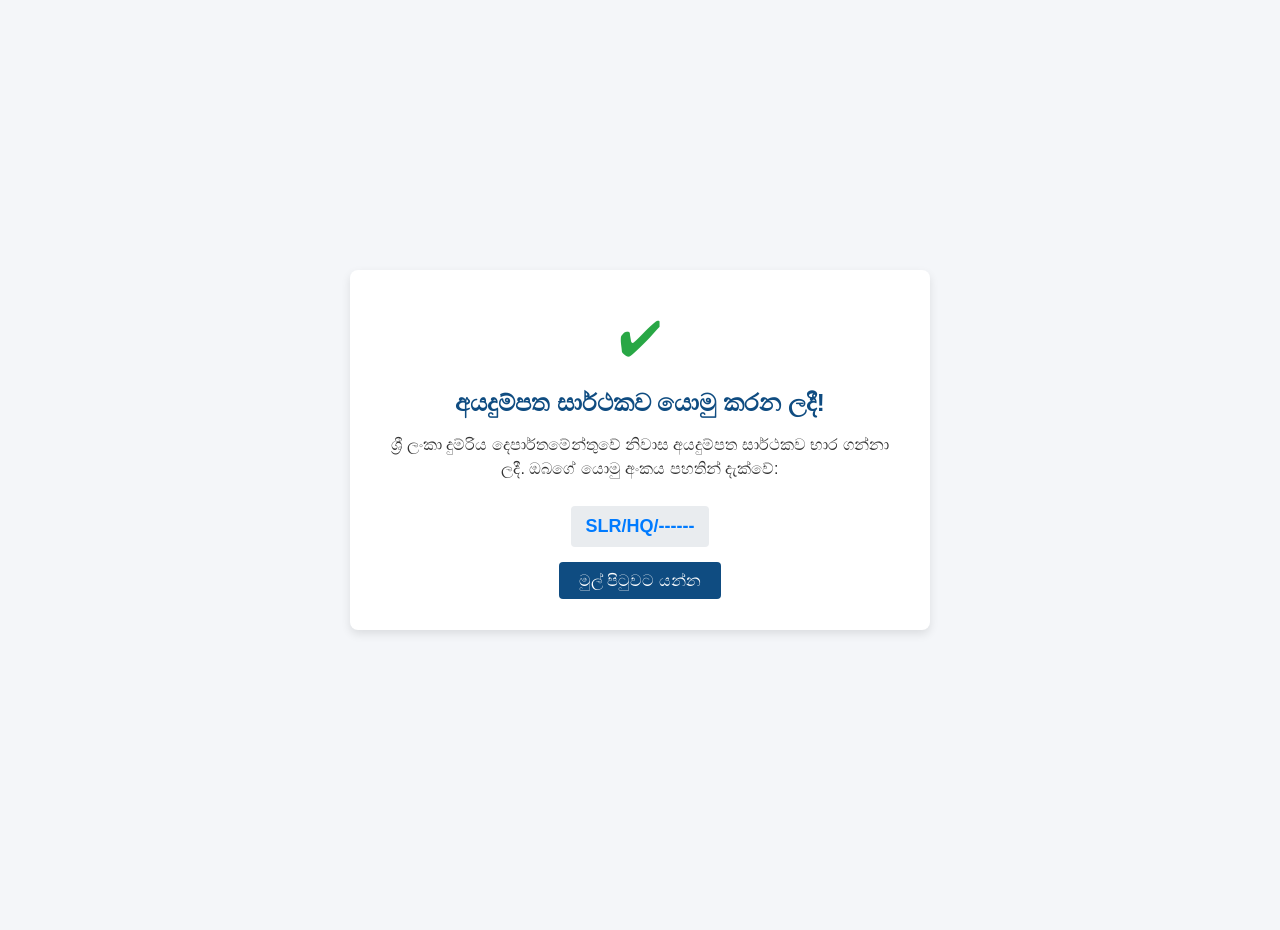
<file: success.html>
<!DOCTYPE html>
<html lang="si">
<head>
    <meta charset="UTF-8">
    <meta name="viewport" content="width=device-width, initial-scale=1.0">
    <title>අයදුම්පත සාර්ථකයි - ශ්‍රී ලංකා දුම්රිය දෙපාර්තමේන්තුව</title>
    <link rel="stylesheet" href="style.css">
    <style>
        body {
            font-family: Arial, sans-serif;
            background-color: #f4f6f9;
            display: flex;
            justify-content: center;
            align-items: center;
            height: 100vh;
            margin: 0;
        }
        .success-card {
            background: #ffffff;
            padding: 40px;
            border-radius: 8px;
            box-shadow: 0 4px 10px rgba(0,0,0,0.1);
            text-align: center;
            max-width: 500px;
            width: 100%;
        }
        .success-icon {
            font-size: 50px;
            color: #28a745;
            margin-bottom: 20px;
        }
        h2 {
            color: #0f4c81;
            margin-bottom: 15px;
        }
        p {
            color: #333;
            font-size: 16px;
            line-height: 1.5;
            margin-bottom: 25px;
        }
        .app-number {
            font-weight: bold;
            color: #007bff;
            background: #e9ecef;
            padding: 10px 15px;
            border-radius: 4px;
            display: inline-block;
            margin-bottom: 25px;
            font-size: 18px;
        }
        .btn-home {
            background-color: #0f4c81;
            color: white;
            padding: 10px 20px;
            border: none;
            border-radius: 4px;
            cursor: pointer;
            text-decoration: none;
            font-size: 16px;
        }
        .btn-home:hover {
            background-color: #0d3d6b;
        }
    </style>
</head>
<body>

    <div class="success-card">
        <div class="success-icon">&#10004;</div>
        <h2>අයදුම්පත සාර්ථකව යොමු කරන ලදී!</h2>
        <p>ශ්‍රී ලංකා දුම්රිය දෙපාර්තමේන්තුවේ නිවාස අයදුම්පත සාර්ථකව භාර ගන්නා ලදී. ඔබගේ යොමු අංකය පහතින් දැක්වේ:</p>
        
        <div>
            <span id="display-app-no" class="app-number">SLR/HQ/------</span>
        </div>

        <div>
            <a href="language_dashboard.html" class="btn-home">මුල් පිටුවට යන්න</a>
        </div>
    </div>

    <script>
        // URL එකෙන් අයදුම්පත් අංකය ලබාගෙන මෙහි පෙන්වීම
        const urlParams = new URLSearchParams(window.location.search);
        const appNo = urlParams.get('appNo');
        if (appNo) {
            document.getElementById('display-app-no').textContent = appNo;
        }
    </script>
</body>
</html>
</file>
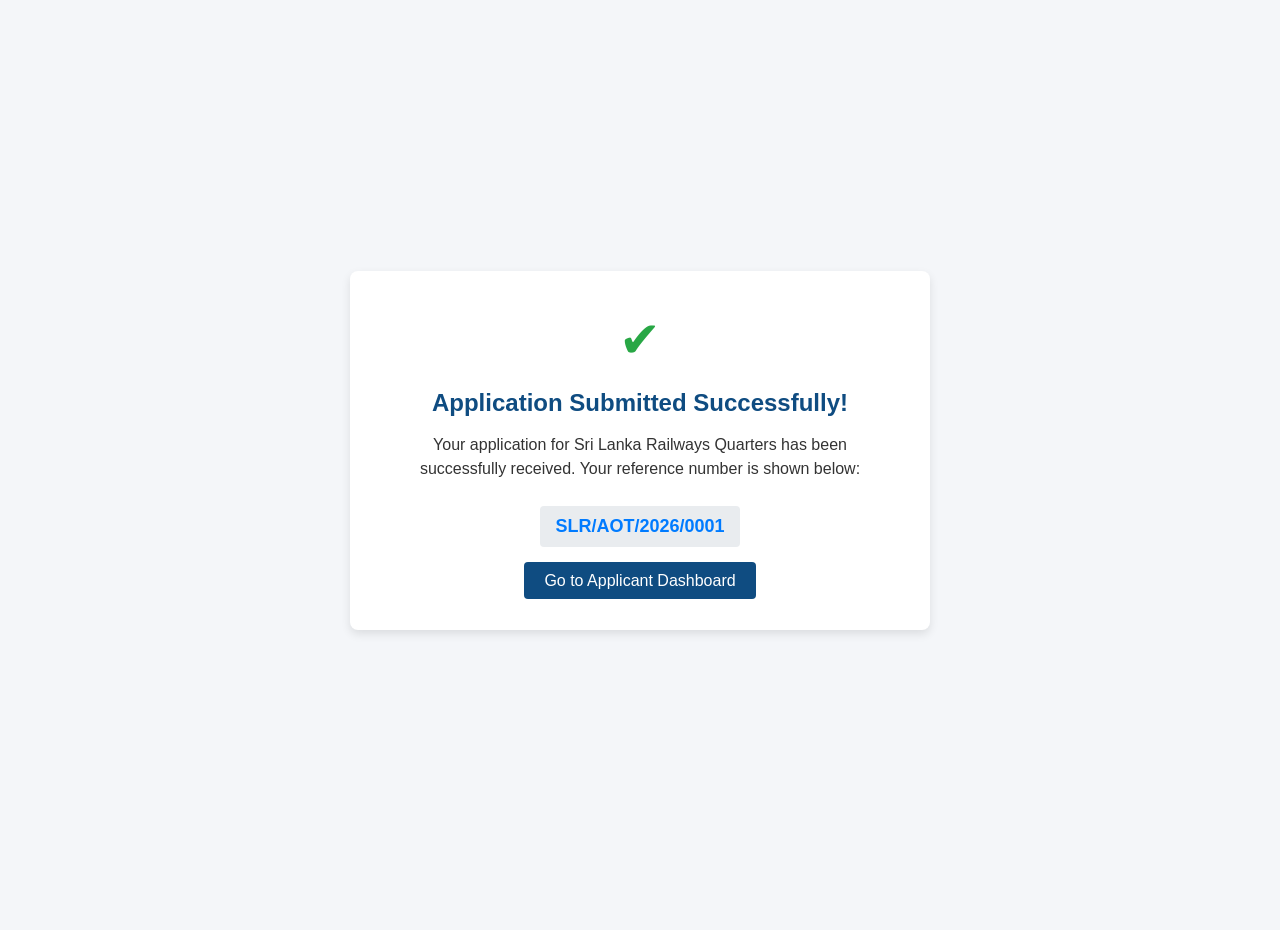
<file: success_en.html>
<!DOCTYPE html>
<html lang="en">
<head>
    <meta charset="UTF-8">
    <meta name="viewport" content="width=device-width, initial-scale=1.0">
    <title>Application Successful - Sri Lanka Railways</title>
    <link rel="stylesheet" href="style.css">
    <style>
        body {
            font-family: Arial, sans-serif;
            background-color: #f4f6f9;
            display: flex;
            justify-content: center;
            align-items: center;
            height: 100vh;
            margin: 0;
        }
        .success-card {
            background: #ffffff;
            padding: 40px;
            border-radius: 8px;
            box-shadow: 0 4px 10px rgba(0,0,0,0.1);
            text-align: center;
            max-width: 500px;
            width: 100%;
        }
        .success-icon {
            font-size: 50px;
            color: #28a745;
            margin-bottom: 20px;
        }
        h2 {
            color: #0f4c81;
            margin-bottom: 15px;
        }
        p {
            color: #333;
            font-size: 16px;
            line-height: 1.5;
            margin-bottom: 25px;
        }
        .app-number {
            font-weight: bold;
            color: #007bff;
            background: #e9ecef;
            padding: 10px 15px;
            border-radius: 4px;
            display: inline-block;
            margin-bottom: 25px;
            font-size: 18px;
        }
        .btn-home {
            background-color: #0f4c81;
            color: white;
            padding: 10px 20px;
            border: none;
            border-radius: 4px;
            cursor: pointer;
            text-decoration: none;
            font-size: 16px;
        }
        .btn-home:hover {
            background-color: #0d3d6b;
        }
    </style>
</head>
<body>

    <div class="success-card">
        <div class="success-icon">&#10004;</div>
        <h2>Application Submitted Successfully!</h2>
        <p>Your application for Sri Lanka Railways Quarters has been successfully received. Your reference number is shown below:</p>
        
        <div>
            <!-- ነባර අංකය වෙනුවට Dynamic ලෙස වෙනස් වන ස්ථානය -->
            <span id="display-app-no" class="app-number">SLR/AOT/2026/0001</span>
        </div>

        <div>
            <a href="applicant_dashboard.html" class="btn-home">Go to Applicant Dashboard</a>
        </div>
    </div>

    <script>
        // URL එකෙන් ලැබෙන අංකය (ဥပද්‍රව්‍ය: ?appNo=SLR/AOT/2026/0045) පරීක්ෂා කිරීම
        const urlParams = new URLSearchParams(window.location.search);
        const appNo = urlParams.get('appNo');
        
        if (appNo) {
            document.getElementById('display-app-no').textContent = appNo;
        } else {
            // URL එකේ අංකයක් නොමැති නම්, ස්වයංක්‍රීයව වත්මන් වර්ෂය (Current Year) සහ 0001 පෙන්වීමට අවශ්‍ය නම්:
            const currentYear = new Date().getFullYear();
            // ඔබට අවශ්‍ය නම් මෙහිදී අංකය Database එකෙන් හෝ ඊළඟ අංකය (Auto-increment) ලෙස generate කරගත හැක.
            // උදාහරණයක් ලෙස: 
            // document.getElementById('display-app-no').textContent = `SLR/AOT/${currentYear}/0001`;
        }
    </script>
</body>
</html>
</file>
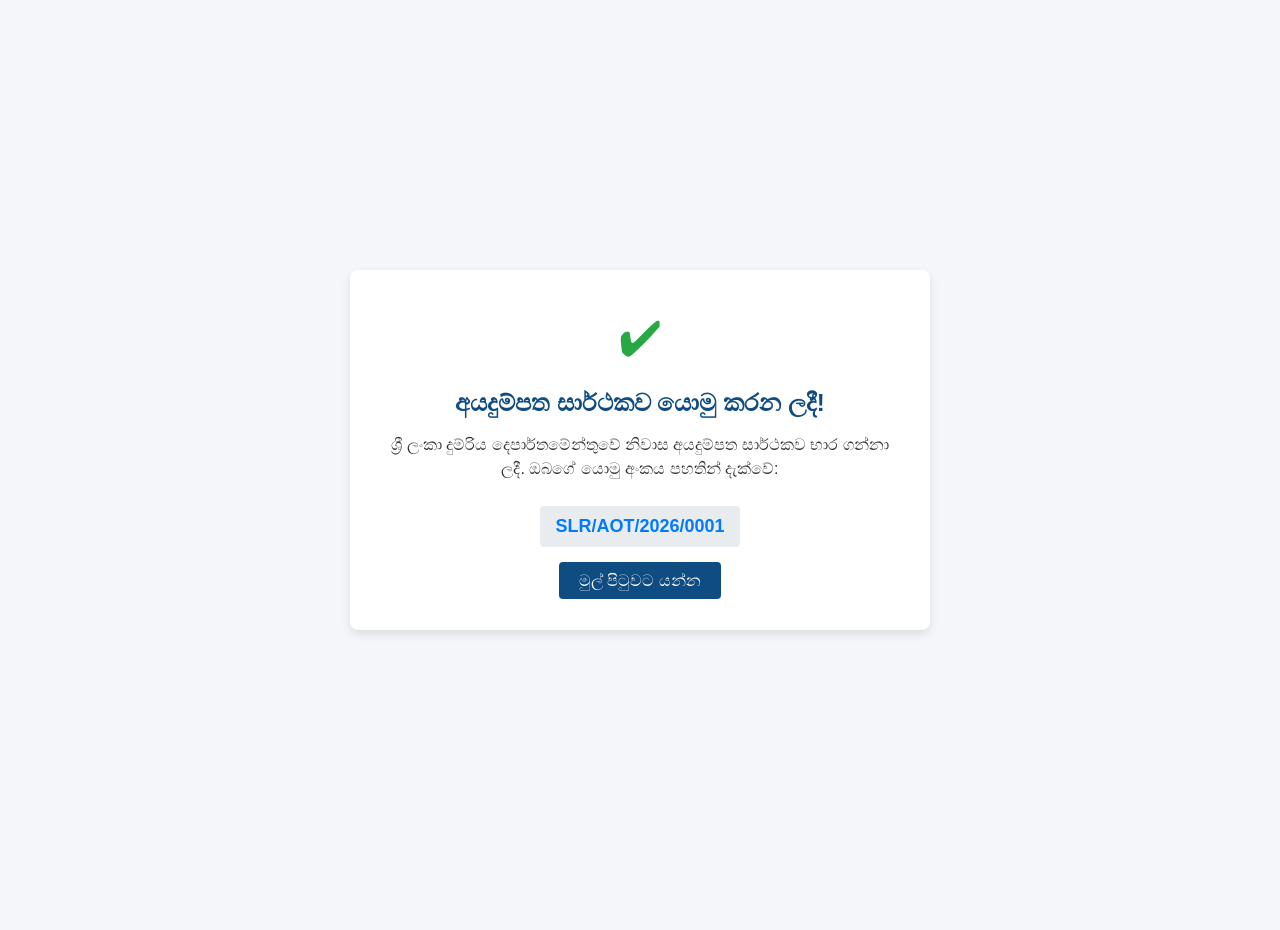
<file: success_si.html>
<!DOCTYPE html>
<html lang="si">
<head>
    <meta charset="UTF-8">
    <meta name="viewport" content="width=device-width, initial-scale=1.0">
    <title>අයදුම්පත සාර්ථකයි - ශ්‍රී ලංකා දුම්රිය දෙපාර්තමේන්තුව</title>
    <link rel="stylesheet" href="style.css">
    <style>
        body {
            font-family: Arial, sans-serif;
            background-color: #f4f6f9;
            display: flex;
            justify-content: center;
            align-items: center;
            height: 100vh;
            margin: 0;
        }
        .success-card {
            background: #ffffff;
            padding: 40px;
            border-radius: 8px;
            box-shadow: 0 4px 10px rgba(0,0,0,0.1);
            text-align: center;
            max-width: 500px;
            width: 100%;
        }
        .success-icon {
            font-size: 50px;
            color: #28a745;
            margin-bottom: 20px;
        }
        h2 {
            color: #0f4c81;
            margin-bottom: 15px;
        }
        p {
            color: #333;
            font-size: 16px;
            line-height: 1.5;
            margin-bottom: 25px;
        }
        .app-number {
            font-weight: bold;
            color: #007bff;
            background: #e9ecef;
            padding: 10px 15px;
            border-radius: 4px;
            display: inline-block;
            margin-bottom: 25px;
            font-size: 18px;
        }
        .btn-home {
            background-color: #0f4c81;
            color: white;
            padding: 10px 20px;
            border: none;
            border-radius: 4px;
            cursor: pointer;
            text-decoration: none;
            font-size: 16px;
        }
        .btn-home:hover {
            background-color: #0d3d6b;
        }
    </style>
</head>
<body>

    <div class="success-card">
        <div class="success-icon">&#10004;</div>
        <h2>අයදුම්පත සාර්ථකව යොමු කරන ලදී!</h2>
        <p>ශ්‍රී ලංකා දුම්රිය දෙපාර්තමේන්තුවේ නිවාස අයදුම්පත සාර්ථකව භාර ගන්නා ලදී. ඔබගේ යොමු අංකය පහතින් දැක්වේ:</p>
        
        <div>
            <!-- නව ආකෘතිය පමණක් ඉතිරි කර ඇත -->
            <span id="display-app-no" class="app-number">SLR/AOT/2026/0001</span>
        </div>

        <div>
            <a href="applicant_dashboard.html" class="btn-home">මුල් පිටුවට යන්න</a>
        </div>
    </div>

    <script>
        const urlParams = new URLSearchParams(window.location.search);
        const appNo = urlParams.get('appNo');
        if (appNo) {
            document.getElementById('display-app-no').textContent = appNo;
        }
    </script>
</body>
</html>
</file>
<file: style.css>
body {
    font-family: Arial, sans-serif;
    background-color: #f8f9fa;
    margin: 0;
    padding: 0 0 30px 0;
    color: #333;
}

/* Maroon Header Bar */
.top-navbar {
    background-color: #701515;
    color: #ffffff;
    padding: 12px 25px;
    font-size: 18px;
    font-weight: bold;
    text-align: left;
    box-shadow: 0 2px 4px rgba(0,0,0,0.1);
}

.application-container {
    width: 210mm;          
    background: #ffffff;
    padding: 20mm;         
    margin: 40px auto;
    box-shadow: 0 0 10px rgba(0, 0, 0, 0.15); 
    box-sizing: border-box;
    border-radius: 4px;
}

/* Header Actions Layout */
.header-action-row {
    display: flex;
    justify-content: space-between;
    align-items: flex-start;
    margin-bottom: 20px;
}

.back-btn-top {
    background-color: #ffc107;
    color: #000;
    font-weight: bold;
    border: 1px solid #d39e00;
    padding: 8px 22px;
    border-radius: 4px;
    cursor: pointer;
    font-size: 15px;
    box-shadow: 0 2px 4px rgba(0,0,0,0.15);
    transition: background-color 0.2s;
}

.back-btn-top:hover {
    background-color: #e0a800;
}

/* Office Use Box */
.office-use-box {
    border: 1px solid #000;
    padding: 10px 15px;
    text-align: center;
    background-color: #fff;
    min-width: 260px;
}

.office-title {
    font-weight: bold;
    font-size: 13px;
    margin-bottom: 8px;
}

.office-field {
    display: flex;
    align-items: center;
    gap: 8px;
    font-size: 13px;
}

.form-input-date-sm {
    padding: 3px 6px;
    border: 1px solid #000;
    font-size: 12px;
}

/* Central Main Title */
.main-title-container {
    text-align: center;
    margin: 25px 0 30px 0;
    border-bottom: 2px solid #0f4c81;
    padding-bottom: 15px;
}

.main-title-container h1 {
    color: #0f4c81;
    font-size: 26px;
    margin: 0 0 8px 0;
    font-weight: bold;
}

.main-title-container h2 {
    color: #333;
    font-size: 18px;
    margin: 0;
    font-weight: bold;
}

.note-box {
    background-color: #fff3cd;
    border: 1px solid #ffeeba;
    padding: 10px 15px;
    border-radius: 4px;
    margin-bottom: 20px;
    font-size: 14px;
}

.section-title {
    font-weight: bold;
    font-size: 16px;
    margin-top: 25px;
    margin-bottom: 15px;
    color: #0f4c81;
    border-bottom: 1.5px solid #0f4c81;
    padding-bottom: 4px;
}

.form-row {
    display: flex;
    gap: 20px;
    margin-bottom: 15px;
}

.form-group {
    flex: 1;
    margin-bottom: 15px;
}

.form-group.full-width {
    width: 100%;
}

.form-group label {
    display: block;
    margin-bottom: 5px;
    font-size: 14px;
    font-weight: 500;
}

/* Inputs, Textboxes, Dropdowns & Dates */
.dropdown-select, .form-input-date, .table-input, .form-input {
    width: 100%;
    padding: 10px 12px;  
    border: 1px solid #b0b0b0;
    border-radius: 4px;
    font-size: 14px;
    box-sizing: border-box;
    background-color: #fff;
    margin-top: 5px;     
}

.table-input:focus, .dropdown-select:focus, .form-input-date:focus {
    border-color: #0f4c81;
    outline: none;
    box-shadow: 0 0 5px rgba(15, 76, 129, 0.2);
}

.inline-select-sm {
    width: auto;
    display: inline-block;
    padding: 4px 8px;
    margin: 0 4px;
}

.radio-group {
    display: flex;
    gap: 20px;
    margin-top: 5px;
}

.radio-label {
    font-weight: normal;
    cursor: pointer;
    display: flex;
    align-items: center;
    gap: 5px;
}

.indent {
    margin-left: 15px;
    margin-top: 10px;
}

.inline-select {
    max-width: 300px;
}

.custom-table {
    width: 100%;
    border-collapse: collapse;
    margin-top: 10px;
}

.custom-table th, .custom-table td {
    border: 1px solid #ccc;
    padding: 8px;
    text-align: center;
    font-size: 13px;
}

.custom-table th {
    background-color: #f1f3f5;
}

.note-text {
    font-size: 12px;
    color: #d9534f;
    margin-top: 5px;
}

.nav-btn, .submit-btn {
    background-color: #0f4c81;
    color: white;
    border: none;
    padding: 9px 20px;
    font-size: 14px;
    border-radius: 4px;
    cursor: pointer;
}

.nav-btn:hover, .submit-btn:hover {
    background-color: #0b3961;
}

/* සාමාන්‍ය තිරයේදී අනුමත කිරීමේ සහ නිර්දේශ කිරීමේ කොටස් සැඟවේ */
#print-approval-section, 
.clerk-approval-section, 
.print-only-element {
    display: none;
}

/* Print Styles for PDF generation */
@media print {
    .top-navbar, .back-btn-top, .nav-btn, .print-btn, button {
        display: none !important;
    }
    body {
        background-color: #fff !important;
        padding: 0;
    }
    .application-container {
        box-shadow: none;
        padding: 0;
        width: 100%;
        margin: 0;
    }
    .page-section {
        display: block !important;
        page-break-after: always;
    }
    #print-approval-section {
        display: block !important;
        page-break-inside: avoid;
    }
    .clerk-approval-section {
        display: block !important;
        page-break-inside: avoid;
    }
    .print-only-element {
        display: block !important;
    }
    fieldset {
        border-color: #333 !important;
    }
    .no-break-between {
        break-inside: avoid;
        page-break-inside: avoid;
    }
   @page {
        size: A4;
        margin-top: 25mm;    /* ඉහළින් තබා ගන්නා ඉඩ ප්‍රමාණය */
        margin-bottom: 20mm; /* පහළින් තබා ගන්නා ඉඩ ප්‍රමාණය */
        margin-left: 15mm;   /* වම් පැත්තෙන් ඉඩ ප්‍රමාණය */
        margin-right: 15mm;  /* දකුණු පැත්තෙන් ඉඩ ප්‍රමාණය */
    }

    body {
        margin: 0;
        background-color: #ffffff !important;
        -webkit-print-color-adjust: exact;
    }
}
</file>
